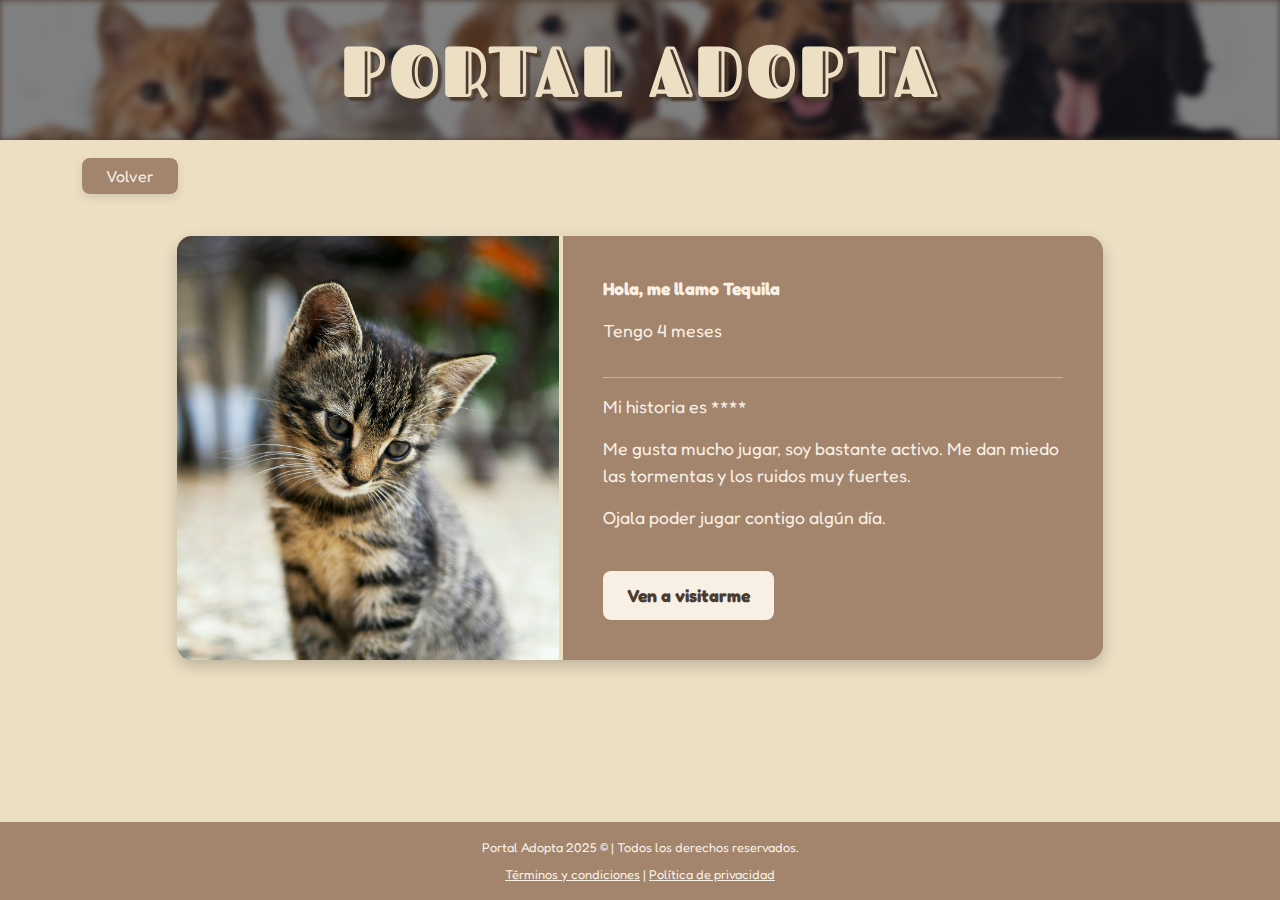
<file: HTML/cat-detail.html>
<!DOCTYPE html>
<html lang="es">

<head>
    <meta charset="utf-8" />
    <meta name="viewport" content="width=device-width, initial-scale=1" />
    <meta name="description" content="Portal Adopta" />
    <title>Detalle Gato - Portal Adopta</title>
    <link href="https://cdn.jsdelivr.net/npm/bootstrap@5.3.0/dist/css/bootstrap.min.css" rel="stylesheet" />
    <link rel="stylesheet" href="/CSS/style.css" />
    <link rel="icon" type="image/svg+xml" href="/iconos-vectores/paw.svg" />
</head>

<body>
    <div class="frame">
        <header class="header">
            <div class="imagen-header" aria-hidden="true"></div>
            <h1 class="title">
                <a href="../index.html">PORTAL ADOPTA</a>
            </h1>
        </header>

        <main class="container py-4">
            <div class="mb-3">
                <a href="cats.html" class="btn-volver">Volver</a>
            </div>

            <div class="row justify-content-center">
                <div class="col-lg-10">
                    <div class="detail-container">
                        <div class="row g-0">
                            <div class="col-md-5">
                                <img src="/img/cats/cat (4).jpg" class="detail-img" alt="Foto del gato" />
                            </div>

                            <div class="col-md-7">
                                <div class="detail-info h-100">
                                    <p><strong>Hola, me llamo Tequila</strong></p>
                                    <p>Tengo 4 meses</p>
                                    <hr style="border-color: var(--bg); opacity: 0.5" />

                                    <p>Mi historia es ****</p>
                                    <p>
                                        Me gusta mucho jugar, soy bastante activo. Me dan miedo
                                        las tormentas y los ruidos muy fuertes.
                                    </p>
                                    <p>Ojala poder jugar contigo algún día.</p>

                                    <a href="/HTML/contact.html" class="btn-adoptar text-center">
                                        Ven a visitarme
                                    </a>
                                </div>
                            </div>
                        </div>
                    </div>
                </div>
            </div>
        </main>
    </div>

    <footer class="footer mt-auto py-3">
        <div class="container text-center">
            <p class="mb-2">Portal Adopta 2025 © | Todos los derechos reservados.</p>

            <div class="footer-links">
                <p>
                    <a href="../HTML/termsandconditions.html" class="footer-link"><u>Términos y condiciones</u></a>
                    <span class="separator">|</span>
                    <a href="../HTML/privacidad.html" class="footer-link"><u>Política de privacidad</u></a>
                </p>
            </div>
        </div>
    </footer>

    <script src="https://cdn.jsdelivr.net/npm/bootstrap@5.3.0/dist/js/bootstrap.bundle.min.js"></script>
</body>

</html>
</file>
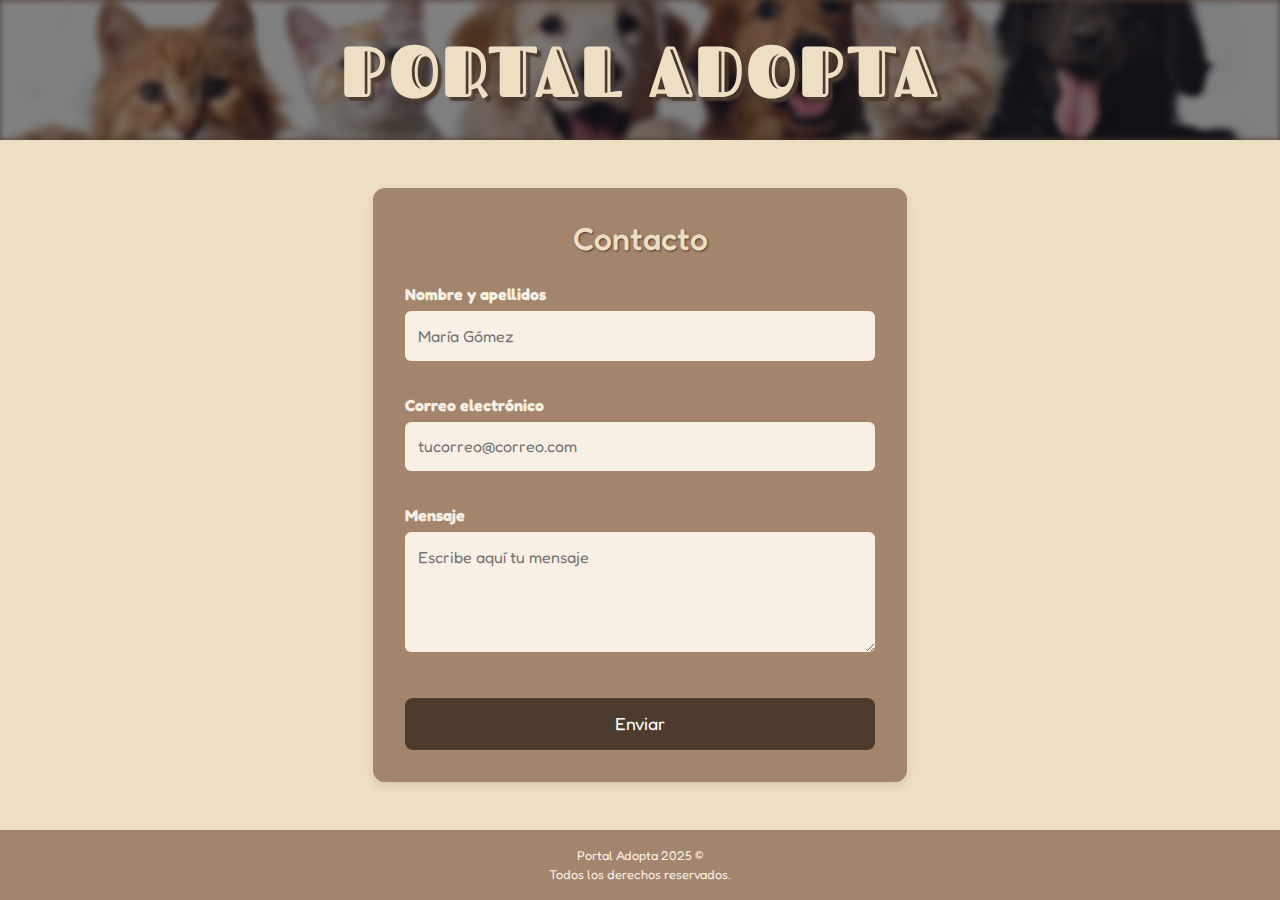
<file: HTML/contact.html>
<!DOCTYPE html>
<html lang="es">
<head>
    <meta name="viewport" content="width=device-width, initial-scale=1" />
    <meta charset="utf-8" />
    <meta name="description" content="Portal Adopta" />
    <title>Contacto - Portal Adopta</title>
    <link href="https://cdn.jsdelivr.net/npm/bootstrap@5.3.0/dist/css/bootstrap.min.css" rel="stylesheet">
    <link rel="stylesheet" href="/CSS/style.css" />
    <link rel="icon" type="image/svg+xml" href="/iconos-vectores/paw.svg" />
</head>

<body>
    <div class="frame">
        <header class="header">
            <div class="imagen-header" aria-hidden="true"></div>
            <h1 class="title">
                <a href="../index.html">PORTAL ADOPTA</a>
            </h1>
        </header>

        <main class="container d-flex align-items-center justify-content-center my-5">
            <div class="row w-100 justify-content-center">
                <div class="col-12 col-md-8 col-lg-6">
                    
                    <div class="form-container-brown">
                        <h2 class="contact-title">Contacto</h2>

                        <form id="form-contacto" novalidate>
                            <div class="mb-3">
                                <label for="nombre-apellidos" class="form-label-custom">Nombre y apellidos</label>
                                <input type="text" id="nombre-apellidos" name="nombre-apellidos" class="form-input-custom" placeholder="María Gómez" required>
                            </div>

                            <div class="mb-3">
                                <label for="correo-electronico" class="form-label-custom">Correo electrónico</label>
                                <input type="email" id="correo-electronico" name="correo-electronico" class="form-input-custom" placeholder="tucorreo@correo.com" required>
                            </div>

                            <div class="mb-4">
                                <label for="mensaje" class="form-label-custom">Mensaje</label>
                                <textarea id="mensaje" name="mensaje" class="form-textarea-custom" placeholder="Escribe aquí tu mensaje" required></textarea>
                            </div>

                            <button type="submit" id="submit-button" class="btn-submit">Enviar</button>
                        </form>
                    </div>

                </div>
            </div>
        </main>
    </div>

    <footer class="footer">
        <p>Portal Adopta 2025 ©<br />Todos los derechos reservados.</p>
    </footer>

    <div id="confirmacion-overlay" class="confirmacion-overlay">
        <div class="confirmacion-popup">
            <p id="confirmacion-texto"></p>
            <button id="confirmacion-cerrar" class="btn-cerrar-popup">Cerrar</button>
        </div>
    </div>

    <script src="https://cdn.jsdelivr.net/npm/bootstrap@5.3.0/dist/js/bootstrap.bundle.min.js"></script>
    <script src="/JAVASCRIPT/contact.js" defer></script>
</body>
</html>
</file>
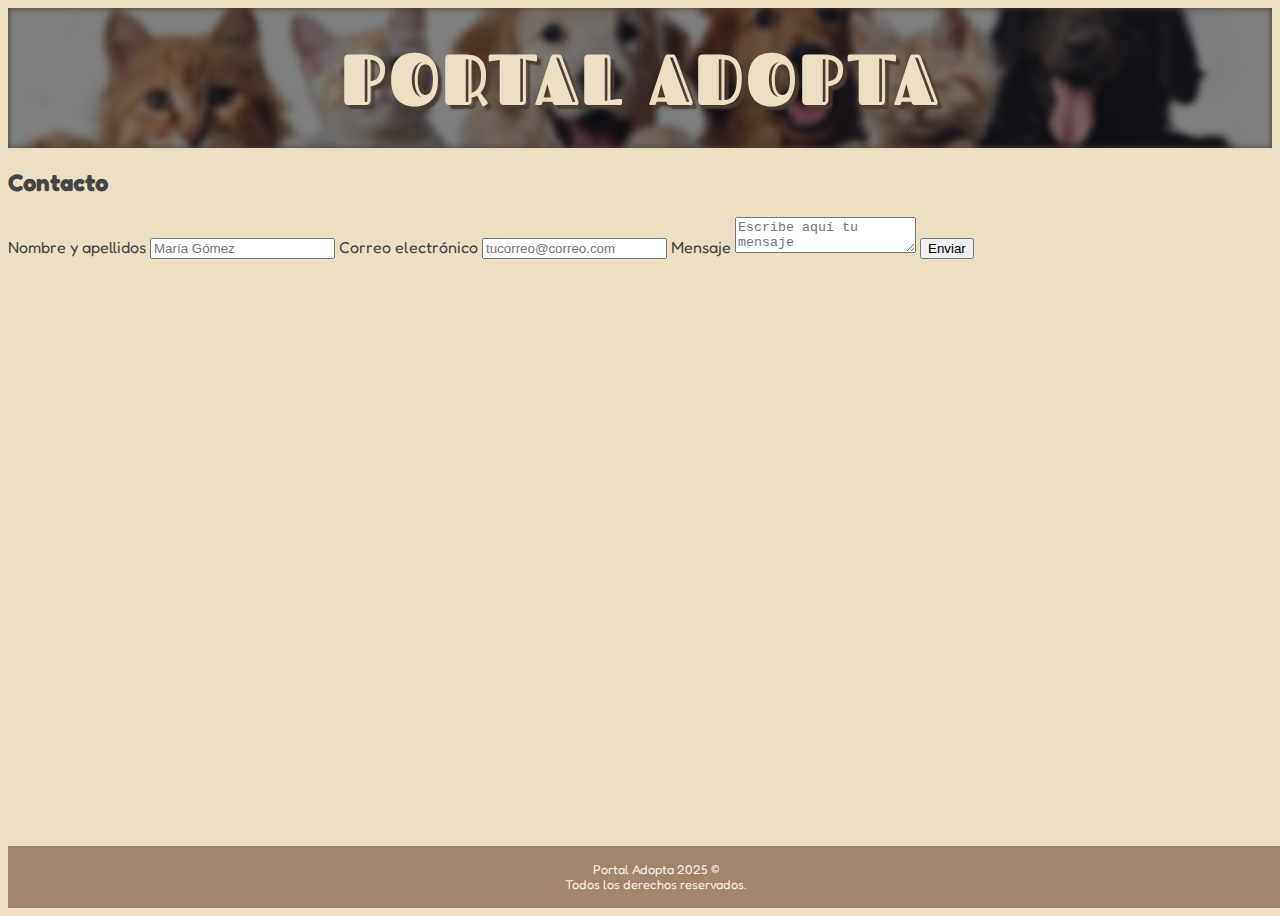
<file: HTML/contacto.html>
<!DOCTYPE html>
<html lang="es">
  <head>
    <meta name="viewport" content="width=device-width, initial-scale=1" />
    <meta charset="utf-8" />
    <meta name="description" content="Portal Adopta" />
    <title>Contacto - Portal Adopta</title>
    <link rel="stylesheet" href="/CSS/style.css" />
    <link rel="icon" type="image/svg+xml" href="/iconos-vectores/paw.svg" />
  </head>

  <body>
    <div class="frame">
      <header class="header" role="banner">
        <div class="imagen-header" aria-hidden="true"></div>
        <h1 class="title">
          <a href="../index.html">PORTAL ADOPTA</a>
        </h1>
      </header>

      <main>
        <section class="main-section">
          <div class="contact-form-container">
            <h2 class="contact-title">Contacto</h2>

            <form class="contact-form" id="form-contacto" novalidate>
              <label for="nombre-apellidos" class="form-label"
                >Nombre y apellidos</label
              >
              <input
                type="text"
                id="nombre-apellidos"
                name="nombre-apellidos"
                class="form-input"
                placeholder="María Gómez"
                aria-label="Introduce tu nombre y apellidos"
                required
              />

              <label for="correo-electronico" class="form-label"
                >Correo electrónico</label
              >
              <input
                type="email"
                id="correo-electronico"
                name="correo-electronico"
                class="form-input"
                placeholder="tucorreo@correo.com"
                aria-label="Introduce tu correo electrónico"
                required
              />

              <label for="mensaje" class="form-label">Mensaje</label>
              <textarea
                id="mensaje"
                name="mensaje"
                class="form-textarea"
                placeholder="Escribe aquí tu mensaje"
                aria-label="Escribe tu mensaje"
                required
              ></textarea>

              <button type="submit" id="submit-button" class="btn-enviar">
                Enviar
              </button>
            </form>
          </div>
        </section>
      </main>
    </div>

    <footer role="contentinfo">
      <div class="footer">
        <p>Portal Adopta 2025 ©<br />Todos los derechos reservados.</p>
      </div>
    </footer>

    <div id="confirmacion-overlay" class="confirmacion-overlay">
      <div class="confirmacion-popup">
        <p id="confirmacion-texto"></p>
        <button id="confirmacion-cerrar" class="btn-cerrar-popup">
          Cerrar
        </button>
      </div>
    </div>

    <script src="/JAVASCRIPT/contacto.js" defer></script>
  </body>
</html>
</file>
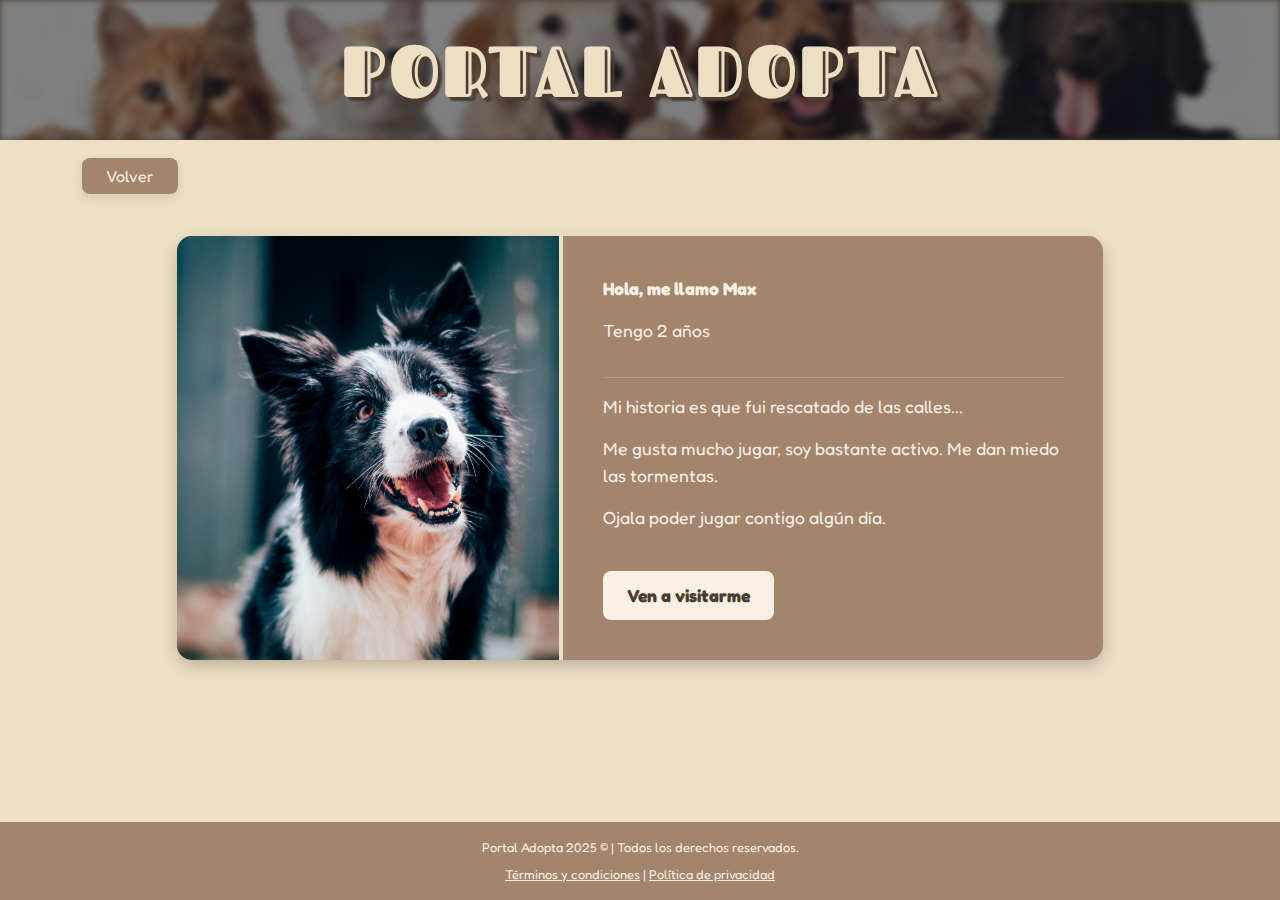
<file: HTML/dog-detail.html>
<!DOCTYPE html>
<html lang="es">

<head>
    <meta charset="utf-8" />
    <meta name="viewport" content="width=device-width, initial-scale=1" />
    <title>Detalle Perro - Portal Adopta</title>
    <link href="https://cdn.jsdelivr.net/npm/bootstrap@5.3.0/dist/css/bootstrap.min.css" rel="stylesheet" />
    <link rel="stylesheet" href="/CSS/style.css" />
    <link rel="icon" type="image/svg+xml" href="/iconos-vectores/paw.svg" />
</head>

<body>
    <div class="frame">
        <header class="header">
            <div class="imagen-header" aria-hidden="true"></div>
            <h1 class="title"><a href="../index.html">PORTAL ADOPTA</a></h1>
        </header>

        <main class="container py-4">
            <div class="mb-3">
                <a href="/HTML/dogs.html" class="btn-volver">Volver</a>
            </div>

            <div class="row justify-content-center">
                <div class="col-lg-10">
                    <div class="detail-container">
                        <div class="row g-0">
                            <div class="col-md-5">
                                <img src="/img/dogs/dog (2).jpg" class="detail-img" alt="Foto del perro" />
                            </div>
                            <div class="col-md-7">
                                <div class="detail-info h-100">
                                    <p><strong>Hola, me llamo Max</strong></p>
                                    <p>Tengo 2 años</p>
                                    <hr style="border-color: var(--bg)" />
                                    <p>Mi historia es que fui rescatado de las calles...</p>
                                    <p>
                                        Me gusta mucho jugar, soy bastante activo. Me dan miedo
                                        las tormentas.
                                    </p>
                                    <p>Ojala poder jugar contigo algún día.</p>

                                    <a href="/HTML/contact.html" class="btn-adoptar text-center">Ven a visitarme</a>
                                </div>
                            </div>
                        </div>
                    </div>
                </div>
            </div>
        </main>
    </div>

    <footer class="footer mt-auto py-3">
        <div class="container text-center">
            <p class="mb-2">Portal Adopta 2025 © | Todos los derechos reservados.</p>

            <div class="footer-links">
                <p>
                    <a href="../HTML/termsandconditions.html" class="footer-link"><u>Términos y condiciones</u></a>
                    <span class="separator">|</span>
                    <a href="../HTML/privacidad.html" class="footer-link"><u>Política de privacidad</u></a>
                </p>
            </div>
        </div>
    </footer>

    <script src="https://cdn.jsdelivr.net/npm/bootstrap@5.3.0/dist/js/bootstrap.bundle.min.js"></script>
</body>

</html>
</file>
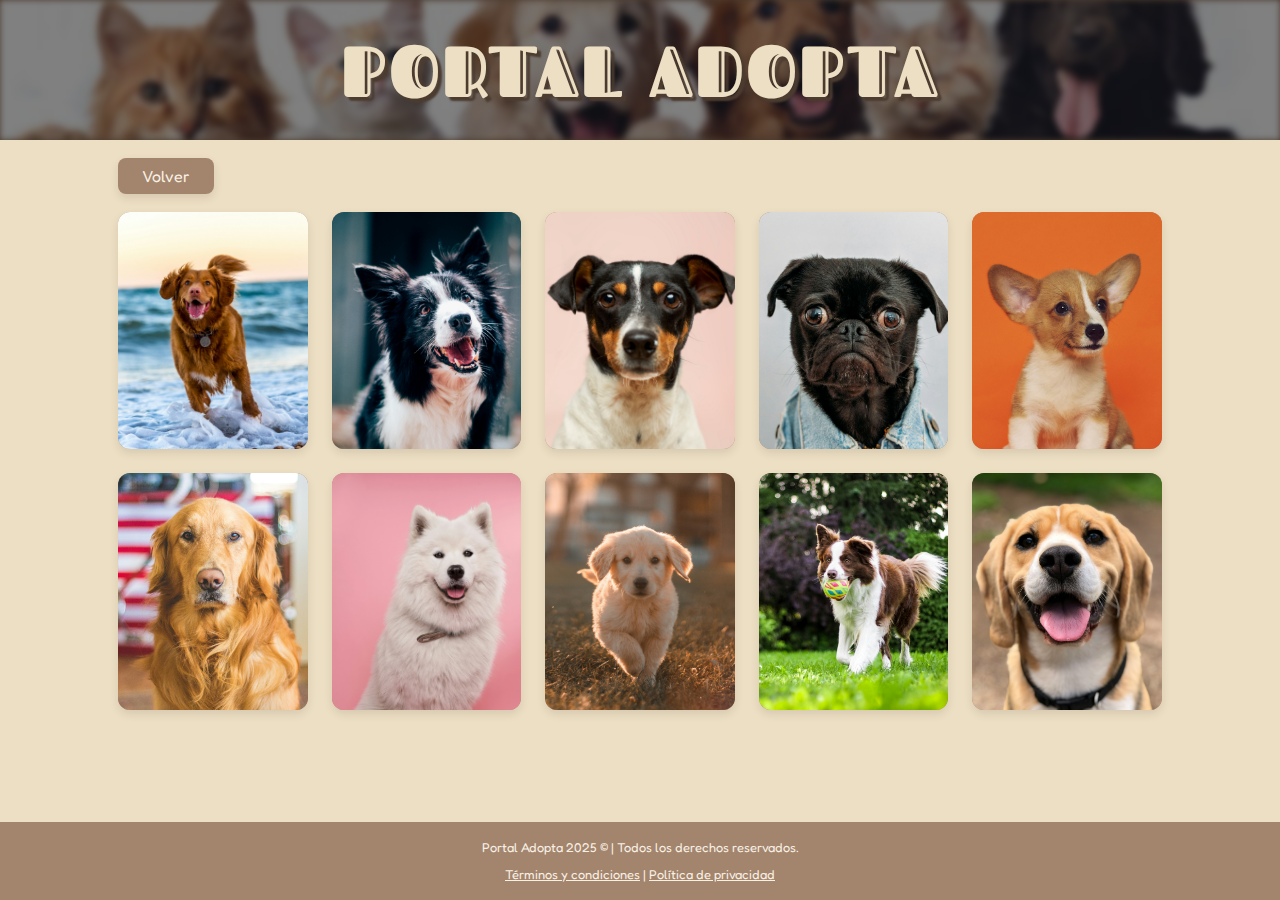
<file: HTML/dogs.html>
<!DOCTYPE html>
<html lang="es">

<head>
    <meta charset="utf-8" />
    <meta name="viewport" content="width=device-width, initial-scale=1" />
    <meta name="description" content="Portal Adopta" />
    <title>Perros - Portal Adopta</title>
    <link href="https://cdn.jsdelivr.net/npm/bootstrap@5.3.0/dist/css/bootstrap.min.css" rel="stylesheet" />
    <link rel="stylesheet" href="/CSS/style.css" />
    <link rel="icon" type="image/svg+xml" href="/iconos-vectores/paw.svg" />
</head>

<body>
    <div class="frame">
        <header class="header">
            <div class="imagen-header" aria-hidden="true"></div>
            <h1 class="title">
                <a href="../index.html">PORTAL ADOPTA</a>
            </h1>
        </header>

        <main class="container px-5 py-4">
            <div class="mb-4">
                <a href="/HTML/select-pet.html" class="btn-volver">Volver</a>
            </div>

            <div
                class="row row-cols-1 row-cols-sm-2 row-cols-md-3 row-cols-lg-5 g-4 row-cols-xl-5 g-4 row-cols-xxl-5 g-4">
                <div class="col">
                    <div class="pet-flip-card">
                        <div class="pet-face pet-front">
                            <img src="/img/dogs/dog (1).jpg" alt="Nacho" />
                        </div>
                        <div class="pet-face pet-back">
                            <h3>Nacho</h3>
                            <h4>3 años</h4>
                            <p class="pet-description">
                                Soy un nadador nato y me encanta correr por la orilla de la
                                playa. Si buscas un compañero de aventuras acuáticas, ¡soy tu
                                chico!
                            </p>
                            <a href="/HTML/dog-detail.html" class="btn-conoce">Conóceme</a>
                        </div>
                    </div>
                </div>

                <div class="col">
                    <div class="pet-flip-card">
                        <div class="pet-face pet-front">
                            <img src="/img/dogs/dog (2).jpg" alt="Max" />
                        </div>
                        <div class="pet-face pet-back">
                            <h3>Max</h3>
                            <h4>2 años</h4>
                            <p class="pet-description">
                                Tengo energía para dar y regalar. Soy muy inteligente, me
                                encanta aprender trucos nuevos y necesito una familia activa
                                que me siga el ritmo.
                            </p>
                            <a href="/HTML/dog-detail.html" class="btn-conoce">Conóceme</a>
                        </div>
                    </div>
                </div>

                <div class="col">
                    <div class="pet-flip-card">
                        <div class="pet-face pet-front">
                            <img src="/img/dogs/dog (3).jpg" alt="Kira" />
                        </div>
                        <div class="pet-face pet-back">
                            <h3>Kira</h3>
                            <h4>6 años</h4>
                            <p class="pet-description">
                                Pequeña pero con una gran personalidad. Siempre estoy atenta a
                                todo lo que pasa a mi alrededor y lista para darte mucho
                                cariño.
                            </p>
                            <a href="/HTML/dog-detail.html" class="btn-conoce">Conóceme</a>
                        </div>
                    </div>
                </div>

                <div class="col">
                    <div class="pet-flip-card">
                        <div class="pet-face pet-front">
                            <img src="/img/dogs/dog (4).jpg" alt="Rosco" />
                        </div>
                        <div class="pet-face pet-back">
                            <h3>Rosco</h3>
                            <h4>1 año</h4>
                            <p class="pet-description">
                                Tengo más estilo que nadie en el parque con mi chaqueta. Soy
                                tranquilo, cariñoso y me encanta ser el centro de atención.
                            </p>
                            <a href="/HTML/dog-detail.html" class="btn-conoce">Conóceme</a>
                        </div>
                    </div>
                </div>

                <div class="col">
                    <div class="pet-flip-card">
                        <div class="pet-face pet-front">
                            <img src="/img/dogs/dog (5).jpg" alt="Dumbo" />
                        </div>
                        <div class="pet-face pet-back">
                            <h3>Dumbo</h3>
                            <h4>6 meses</h4>
                            <p class="pet-description">
                                Mis orejas son grandes para escucharte mejor cuando me llamas
                                a comer. Soy juguetón, curioso y el rey de las travesuras.
                            </p>
                            <a href="/HTML/dog-detail.html" class="btn-conoce">Conóceme</a>
                        </div>
                    </div>
                </div>

                <div class="col">
                    <div class="pet-flip-card">
                        <div class="pet-face pet-front">
                            <img src="/img/dogs/dog (6).jpg" alt="Balto" />
                        </div>
                        <div class="pet-face pet-back">
                            <h3>Balto</h3>
                            <h4>3 años</h4>
                            <p class="pet-description">
                                Soy una nube de algodón llena de amor. Me encanta que me
                                cepillen y presumir de mi preciosa sonrisa blanca por donde
                                voy.
                            </p>
                            <a href="/HTML/dog-detail.html" class="btn-conoce">Conóceme</a>
                        </div>
                    </div>
                </div>

                <div class="col">
                    <div class="pet-flip-card">
                        <div class="pet-face pet-front">
                            <img src="/img/dogs/dog (7).jpg" alt="Princesa" />
                        </div>
                        <div class="pet-face pet-back">
                            <h3>Princesa</h3>
                            <h4>2 años</h4>
                            <p class="pet-description">
                                Lealtad y nobleza en estado puro. Soy la compañera perfecta
                                para tardes de sofá, mimos y paseos tranquilos por el parque.
                            </p>
                            <a href="/HTML/dog-detail.html" class="btn-conoce">Conóceme</a>
                        </div>
                    </div>
                </div>

                <div class="col">
                    <div class="pet-flip-card">
                        <div class="pet-face pet-front">
                            <img src="/img/dogs/dog (8).jpg" alt="Estorbito" />
                        </div>
                        <div class="pet-face pet-back">
                            <h3>Estorbito</h3>
                            <h4>5 meses</h4>
                            <p class="pet-description">
                                Todavía soy un bebé y a veces me tropiezo con mis propias
                                patas de la emoción. Busco paciencia y muchos mimos para
                                crecer feliz.
                            </p>
                            <a href="/HTML/dog-detail.html" class="btn-conoce">Conóceme</a>
                        </div>
                    </div>
                </div>

                <div class="col">
                    <div class="pet-flip-card">
                        <div class="pet-face pet-front">
                            <img src="/img/dogs/dog (9).jpg" alt="Loki" />
                        </div>
                        <div class="pet-face pet-back">
                            <h3>Loki</h3>
                            <h4>2 años</h4>
                            <p class="pet-description">
                                Si tienes una pelota, seremos mejores amigos al instante. Soy
                                incansable, atlético y busco alguien con quien jugar durante
                                horas.
                            </p>
                            <a href="/HTML/dog-detail.html" class="btn-conoce">Conóceme</a>
                        </div>
                    </div>
                </div>

                <div class="col">
                    <div class="pet-flip-card">
                        <div class="pet-face pet-front">
                            <img src="/img/dogs/dog (10).jpg" alt="Paco" />
                        </div>
                        <div class="pet-face pet-back">
                            <h3>Paco</h3>
                            <h4>4 años</h4>
                            <p class="pet-description">
                                Mi nariz siempre me lleva a las mejores aventuras (y a la
                                comida). Soy alegre, muy sociable y me llevo bien con todo el
                                mundo.
                            </p>
                            <a href="/HTML/dog-detail.html" class="btn-conoce">Conóceme</a>
                        </div>
                    </div>
                </div>
            </div>
        </main>
    </div>

    <footer class="footer mt-auto py-3">
        <div class="container text-center">
            <p class="mb-2">Portal Adopta 2025 © | Todos los derechos reservados.</p>

            <div class="footer-links">
                <p>
                    <a href="../HTML/termsandconditions.html" class="footer-link"><u>Términos y condiciones</u></a>
                    <span class="separator">|</span>
                    <a href="../HTML/privacidad.html" class="footer-link"><u>Política de privacidad</u></a>
                </p>
            </div>
        </div>
    </footer>

    <script src="https://cdn.jsdelivr.net/npm/bootstrap@5.3.0/dist/js/bootstrap.bundle.min.js"></script>
</body>

</html>
</file>
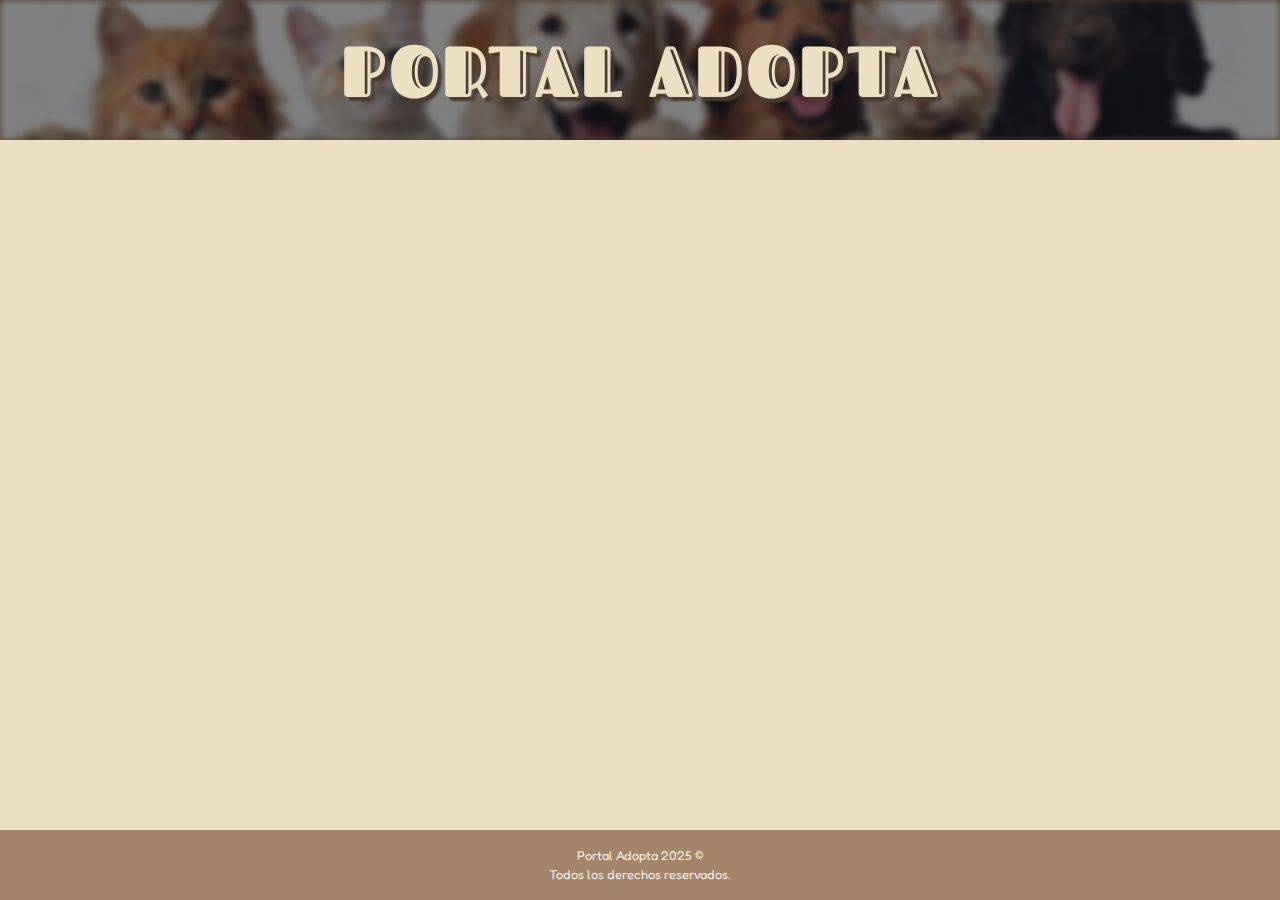
<file: HTML/donate.html>
<!DOCTYPE html>
<html lang="es">

<head>
    <meta charset="utf-8" />
    <meta name="viewport" content="width=device-width, initial-scale=1" />
    <meta name="description" content="Portal Adopta" />
    <title>Donate - Portal Adopta</title>
    <link href="https://cdn.jsdelivr.net/npm/bootstrap@5.3.0/dist/css/bootstrap.min.css" rel="stylesheet">
    <link rel="stylesheet" href="/CSS/style.css" />
    <link rel="icon" type="image/svg+xml" href="/iconos-vectores/paw.svg" />
</head>

<body>
    <div class="frame">
        <header class="header">
            <div class="imagen-header" aria-hidden="true"></div>
            <h1 class="title">
                <a href="../index.html">PORTAL ADOPTA</a>
            </h1>
        </header>

        <main>












            
        </main>
    </div>

    <footer class="footer">
        <p>Portal Adopta 2025 ©<br />Todos los derechos reservados.</p>
    </footer>

    <!-- <script src="https://cdn.jsdelivr.net/npm/bootstrap@5.3.0/dist/js/bootstrap.bundle.min.js"></script> -->
</body>

</html>
</file>
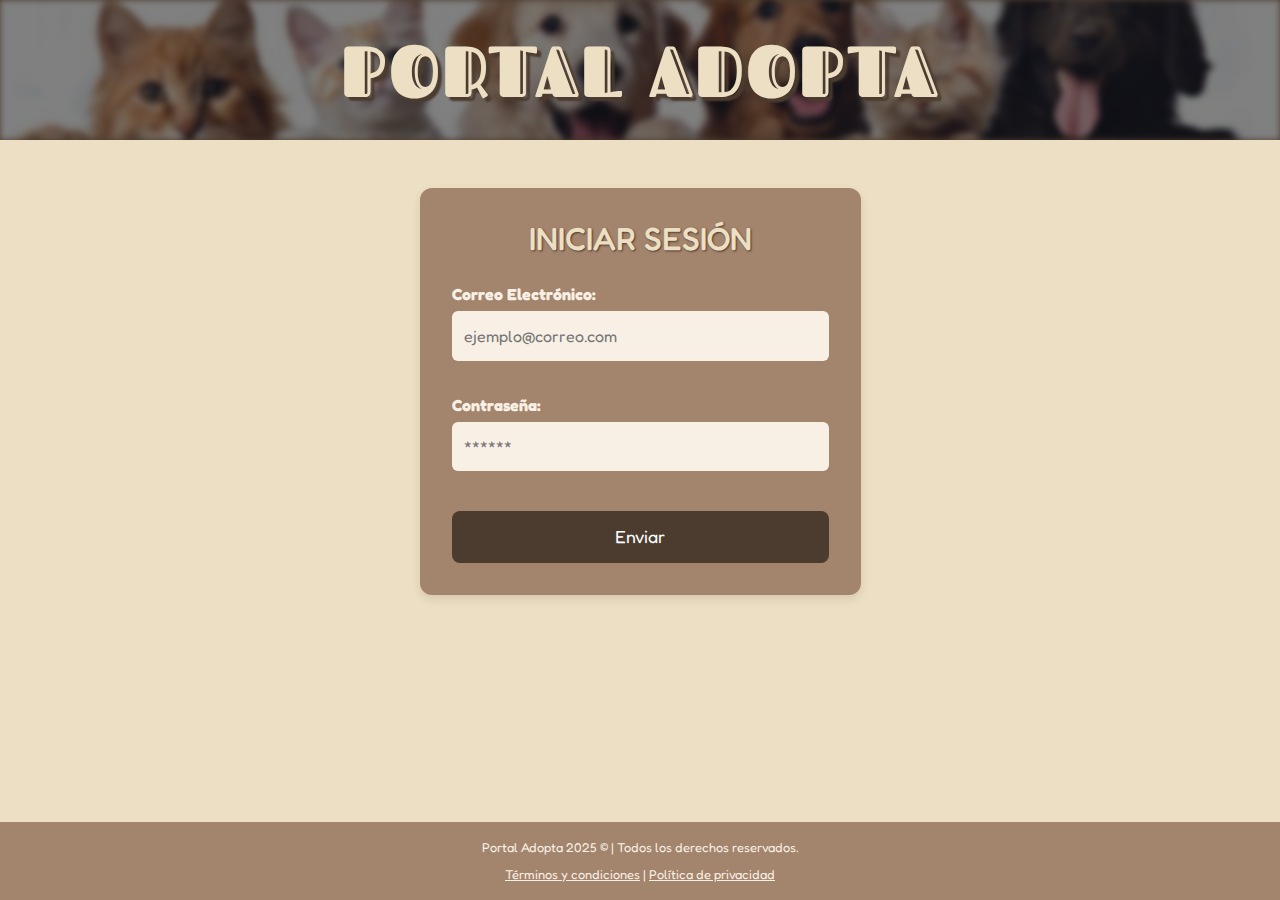
<file: HTML/login.html>
<!DOCTYPE html>
<html lang="es">

<head>
    <meta charset="UTF-8">
    <meta name="viewport" content="width=device-width, initial-scale=1.0">
    <title>Login - Portal Adopta</title>
    <link href="https://cdn.jsdelivr.net/npm/bootstrap@5.3.0/dist/css/bootstrap.min.css" rel="stylesheet">
    <link rel="stylesheet" href="/CSS/style.css">
    <link rel="icon" type="image/svg+xml" href="/iconos-vectores/paw.svg" />
</head>

<body>
    <div class="frame">
        <header class="header">
            <div class="imagen-header" aria-hidden="true"></div>
            <h1 class="title"><a href="../index.html">PORTAL ADOPTA</a></h1>
        </header>

        <main class="container d-flex align-items-center justify-content-center my-5">
            <div class="row w-100 justify-content-center">
                <div class="col-12 col-md-6 col-lg-5">

                    <div class="form-container-brown">
                        <h2 class="login-title">INICIAR SESIÓN</h2>
                        <form id="login-form">
                            <div class="mb-3">
                                <label for="email" class="form-label-custom">Correo Electrónico:</label>
                                <input type="email" id="email" name="email" class="form-input-custom"
                                    placeholder="ejemplo@correo.com" required>
                            </div>

                            <div class="mb-4">
                                <label for="password" class="form-label-custom">Contraseña:</label>
                                <input type="password" id="password" name="password" class="form-input-custom"
                                    placeholder="******" required>
                            </div>

                            <button type="submit" id="submit-button" class="btn-submit">Enviar</button>
                        </form>
                    </div>

                </div>
            </div>
        </main>
    </div>

    <footer class="footer mt-auto py-3">
        <div class="container text-center">
            <p class="mb-2">Portal Adopta 2025 © | Todos los derechos reservados.</p>

            <div class="footer-links">
                <p>
                    <a href="../HTML/termsandconditions.html" class="footer-link"><u>Términos y condiciones</u></a>
                    <span class="separator">|</span>
                    <a href="../HTML/privacidad.html" class="footer-link"><u>Política de privacidad</u></a>
                </p>
            </div>
        </div>
    </footer>

    <div id="confirmacion-overlay" class="confirmacion-overlay">
        <div class="confirmacion-popup">
            <p id="confirmacion-texto"></p>
            <button id="confirmacion-cerrar" class="btn-cerrar-popup">Cerrar</button>
        </div>
    </div>

    <script src="https://cdn.jsdelivr.net/npm/bootstrap@5.3.0/dist/js/bootstrap.bundle.min.js"></script>
    <script src="/JAVASCRIPT/login.js" defer></script>
</body>

</html>
</file>
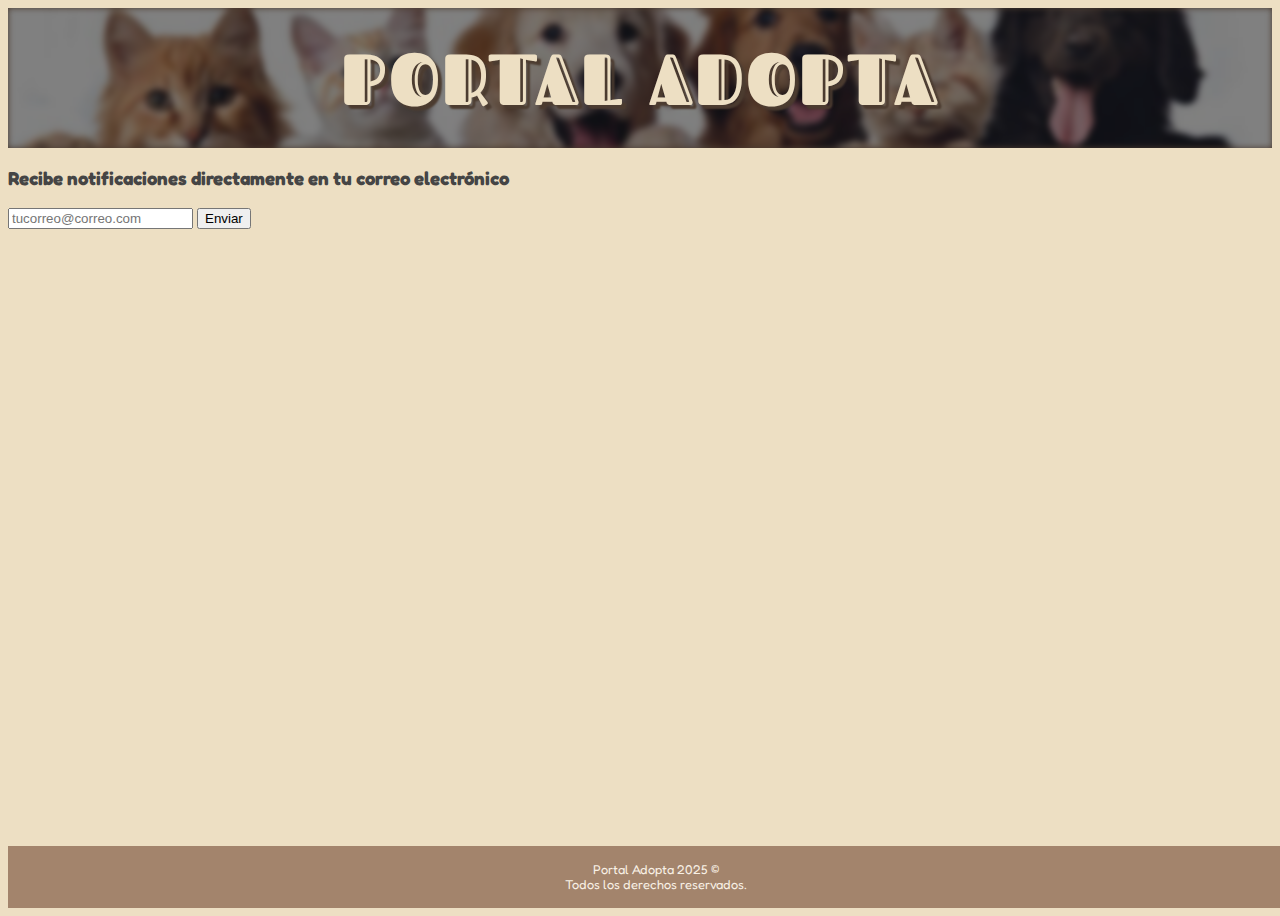
<file: HTML/notificaciones.html>
<!DOCTYPE html>
<html lang="es">
  <head>
    <meta charset="utf-8" />
    <meta name="viewport" content="width=device-width, initial-scale=1.0" />
    <title>Notificaciones - Portal Adopta</title>
    <link rel="stylesheet" href="/CSS/style.css" />
    <link rel="icon" type="image/svg+xml" href="/iconos-vectores/paw.svg" />
  </head>

  <body>
    <div class="frame">
      <header class="header" role="banner">
        <div class="imagen-header" aria-hidden="true"></div>
        <h1 class="title">
          <a href="../index.html">PORTAL ADOPTA</a>
        </h1>
      </header>

      <main>
        <section class="main-section">
          <div class="notificaciones-box">
            <h3 id="notificaciones-titulo">
              Recibe notificaciones directamente en tu correo electrónico
            </h3>

            <form
              action="#"
              method="POST"
              aria-labelledby="notificaciones-titulo"
              novalidate
            >
              <label for="email-notificaciones"></label>

              <input
                type="email"
                id="email-notificaciones"
                name="email"
                placeholder="tucorreo@correo.com"
                required
                aria-label="Correo electrónico para notificaciones"
              />

              <button type="submit" class="btn-enviar" id="submit-button">
                Enviar
              </button>
            </form>
          </div>
        </section>
      </main>
    </div>

    <footer role="contentinfo">
      <div class="footer">
        <p>Portal Adopta 2025 ©<br />Todos los derechos reservados.</p>
      </div>
    </footer>

    <div id="confirmacion-overlay" class="confirmacion-overlay">
      <div class="confirmacion-popup">
        <p id="confirmacion-texto"></p>
        <button id="confirmacion-cerrar" class="btn-cerrar-popup">
          Cerrar
        </button>
      </div>
    </div>

    <script src="/JAVASCRIPT/notificaciones.js"></script>
  </body>
</html>
</file>
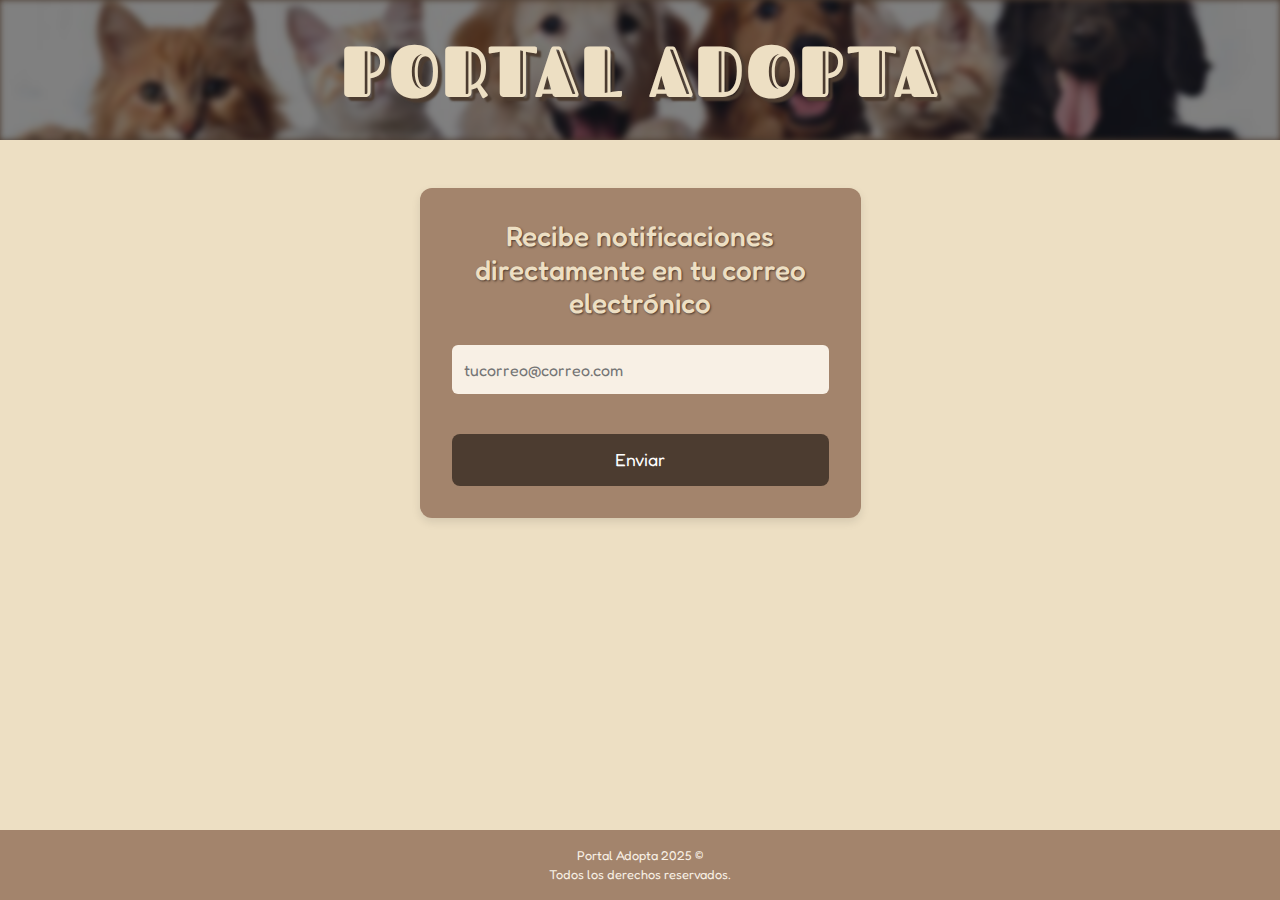
<file: HTML/notifications.html>
<!DOCTYPE html>
<html lang="es">
<head>
    <meta charset="utf-8" />
    <meta name="viewport" content="width=device-width, initial-scale=1.0" />
    <title>Notificaciones - Portal Adopta</title>
    <link href="https://cdn.jsdelivr.net/npm/bootstrap@5.3.0/dist/css/bootstrap.min.css" rel="stylesheet">
    <link rel="stylesheet" href="/CSS/style.css" />
    <link rel="icon" type="image/svg+xml" href="/iconos-vectores/paw.svg" />
</head>

<body>
    <div class="frame">
        <header class="header">
            <div class="imagen-header" aria-hidden="true"></div>
            <h1 class="title">
                <a href="../index.html">PORTAL ADOPTA</a>
            </h1>
        </header>

        <main class="container d-flex align-items-center justify-content-center my-5">
            <div class="row w-100 justify-content-center">
                <div class="col-12 col-md-6 col-lg-5">
                    
                    <div class="form-container-brown text-center">
                        <h3 id="notificaciones-titulo" class="mb-4">
                            Recibe notificaciones directamente en tu correo electrónico
                        </h3>

                        <form id="notification-form" novalidate>
                            <div class="mb-4">
                                <label for="email-notificaciones" class="visually-hidden">Correo electrónico</label>
                                <input 
                                    type="email" 
                                    id="email-notificaciones" 
                                    name="email" 
                                    class="form-input-custom"
                                    placeholder="tucorreo@correo.com" 
                                    aria-label="Correo electrónico para notificaciones"
                                    required
                                />
                            </div>

                            <button type="submit" class="btn-submit" id="submit-button">
                                Enviar
                            </button>
                        </form>
                    </div>

                </div>
            </div>
        </main>
    </div>

    <footer class="footer">
        <p>Portal Adopta 2025 ©<br />Todos los derechos reservados.</p>
    </footer>

    <div id="confirmacion-overlay" class="confirmacion-overlay">
        <div class="confirmacion-popup">
            <p id="confirmacion-texto"></p>
            <button id="confirmacion-cerrar" class="btn-cerrar-popup">Cerrar</button>
        </div>
    </div>

    <script src="https://cdn.jsdelivr.net/npm/bootstrap@5.3.0/dist/js/bootstrap.bundle.min.js"></script>
    <script src="/JAVASCRIPT/notifications.js" defer></script>
</body>
</html>
</file>
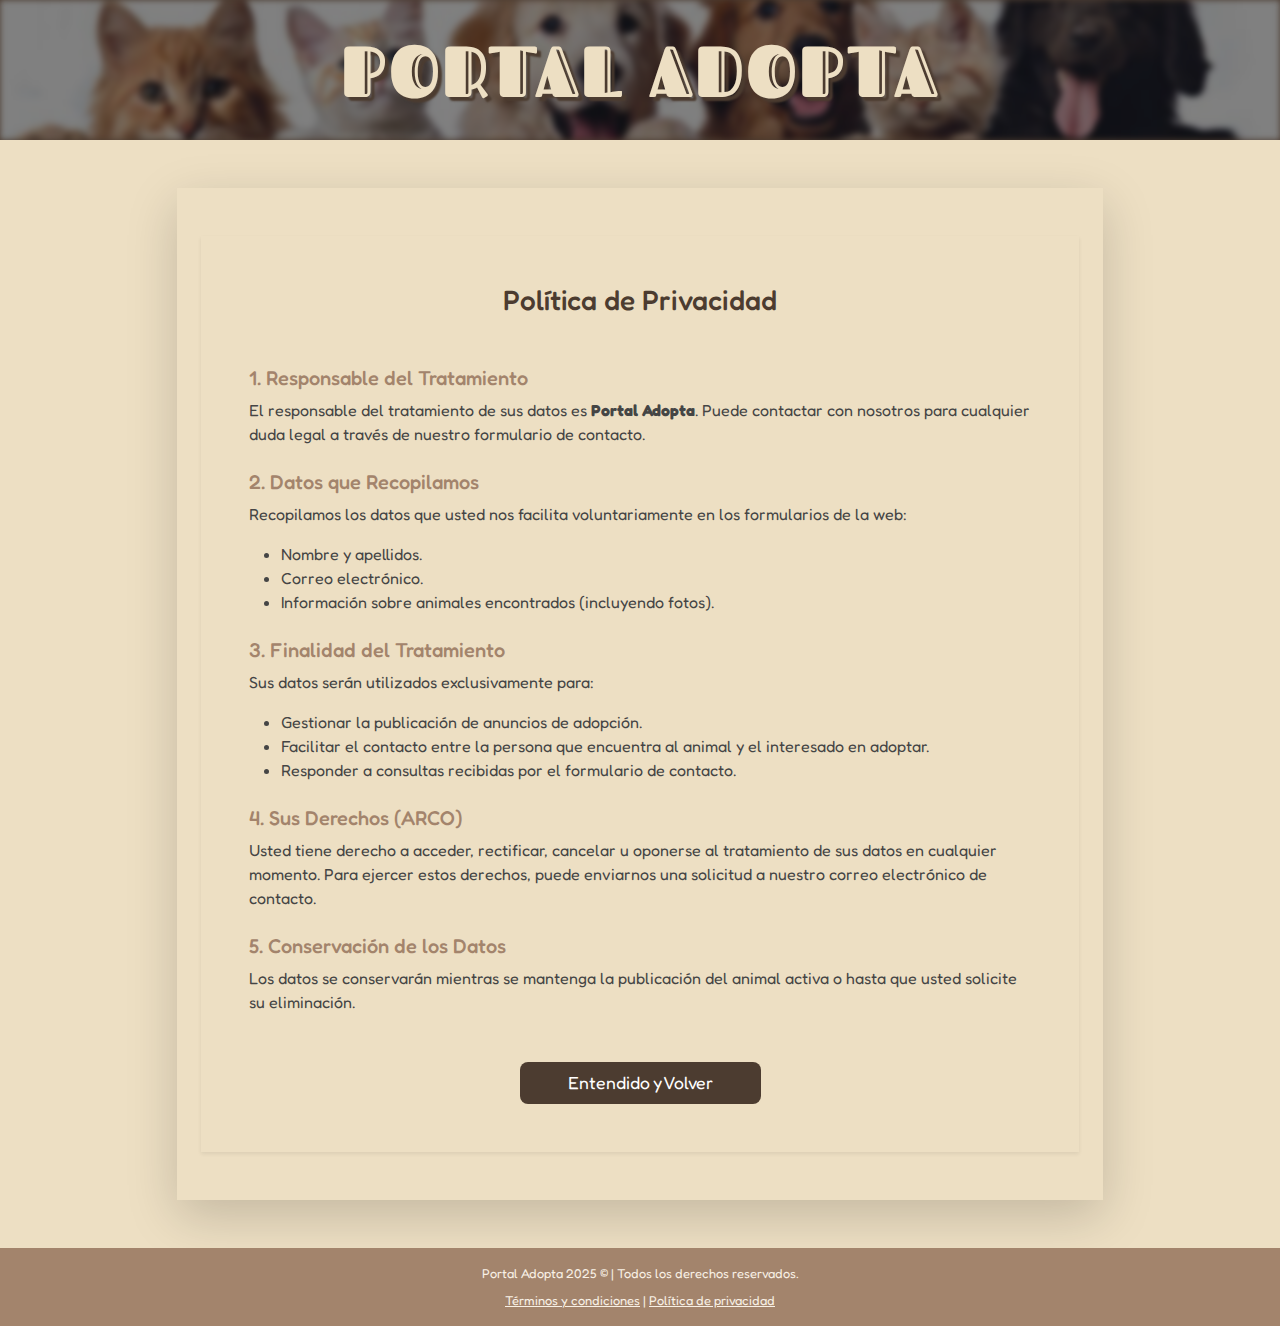
<file: HTML/privacidad.html>
<!DOCTYPE html>
<html lang="es">

<head>
    <meta charset="utf-8" />
    <meta name="viewport" content="width=device-width, initial-scale=1" />
    <title>Política de Privacidad - Portal Adopta</title>

    <link href="https://cdn.jsdelivr.net/npm/bootstrap@5.3.0/dist/css/bootstrap.min.css" rel="stylesheet">
    <link rel="stylesheet" href="/CSS/style.css" />
    <link rel="icon" type="image/svg+xml" href="/iconos-vectores/paw.svg" />
</head>

<body>
    <div class="frame w-100">

        <header class="header">
            <div class="imagen-header" aria-hidden="true"></div>
            <h1 class="title">
                <a href="../index.html">PORTAL ADOPTA</a>
            </h1>
        </header>

        <main class="container my-5">
            <div class="row justify-content-center">
                <div class="col-lg-10">
                    <div class="donation-box shadow-lg px-4 py-5">

                        <div class="inner-card shadow-sm p-4 p-md-5">
                            <h2 class="h3 text-center mb-5"
                                style="font-family: var(--font-display); color: var(--brown-dark);">Política de
                                Privacidad</h2>

                            <section class="mb-4">
                                <h3 class="h5" style="color: var(--brown);">1. Responsable del Tratamiento</h3>
                                <p>El responsable del tratamiento de sus datos es <strong>Portal Adopta</strong>. Puede
                                    contactar con nosotros para cualquier duda legal a través de nuestro formulario de
                                    contacto.</p>
                            </section>

                            <section class="mb-4">
                                <h3 class="h5" style="color: var(--brown);">2. Datos que Recopilamos</h3>
                                <p>Recopilamos los datos que usted nos facilita voluntariamente en los formularios de la
                                    web:</p>
                                <ul>
                                    <li>Nombre y apellidos.</li>
                                    <li>Correo electrónico.</li>
                                    <li>Información sobre animales encontrados (incluyendo fotos).</li>
                                </ul>
                            </section>

                            <section class="mb-4">
                                <h3 class="h5" style="color: var(--brown);">3. Finalidad del Tratamiento</h3>
                                <p>Sus datos serán utilizados exclusivamente para:</p>
                                <ul>
                                    <li>Gestionar la publicación de anuncios de adopción.</li>
                                    <li>Facilitar el contacto entre la persona que encuentra al animal y el interesado
                                        en adoptar.</li>
                                    <li>Responder a consultas recibidas por el formulario de contacto.</li>
                                </ul>
                            </section>

                            <section class="mb-4">
                                <h3 class="h5" style="color: var(--brown);">4. Sus Derechos (ARCO)</h3>
                                <p>Usted tiene derecho a acceder, rectificar, cancelar u oponerse al tratamiento de sus
                                    datos en cualquier momento. Para ejercer estos derechos, puede enviarnos una
                                    solicitud a nuestro correo electrónico de contacto.</p>
                            </section>

                            <section class="mb-4">
                                <h3 class="h5" style="color: var(--brown);">5. Conservación de los Datos</h3>
                                <p>Los datos se conservarán mientras se mantenga la publicación del animal activa o
                                    hasta que usted solicite su eliminación.</p>
                            </section>

                            <div class="text-center mt-5">
                                <a href="../index.html" class="btn-submit py-2 px-5"
                                    style="text-decoration: none; display: inline-block; width: auto;">
                                    Entendido y Volver
                                </a>
                            </div>
                        </div>
                    </div>
                </div>
            </div>
        </main>

        <footer class="footer mt-auto py-3">
            <div class="container text-center">
                <p class="mb-2">Portal Adopta 2025 © | Todos los derechos reservados.</p>

                <div class="footer-links">
                    <p>
                        <a href="../HTML/termsandconditions.html" class="footer-link"><u>Términos y condiciones</u></a>
                        <span class="separator">|</span>
                        <a href="../HTML/privacidad.html" class="footer-link"><u>Política de privacidad</u></a>
                    </p>
                </div>
            </div>
        </footer>
    </div>
</body>

</html>
</file>
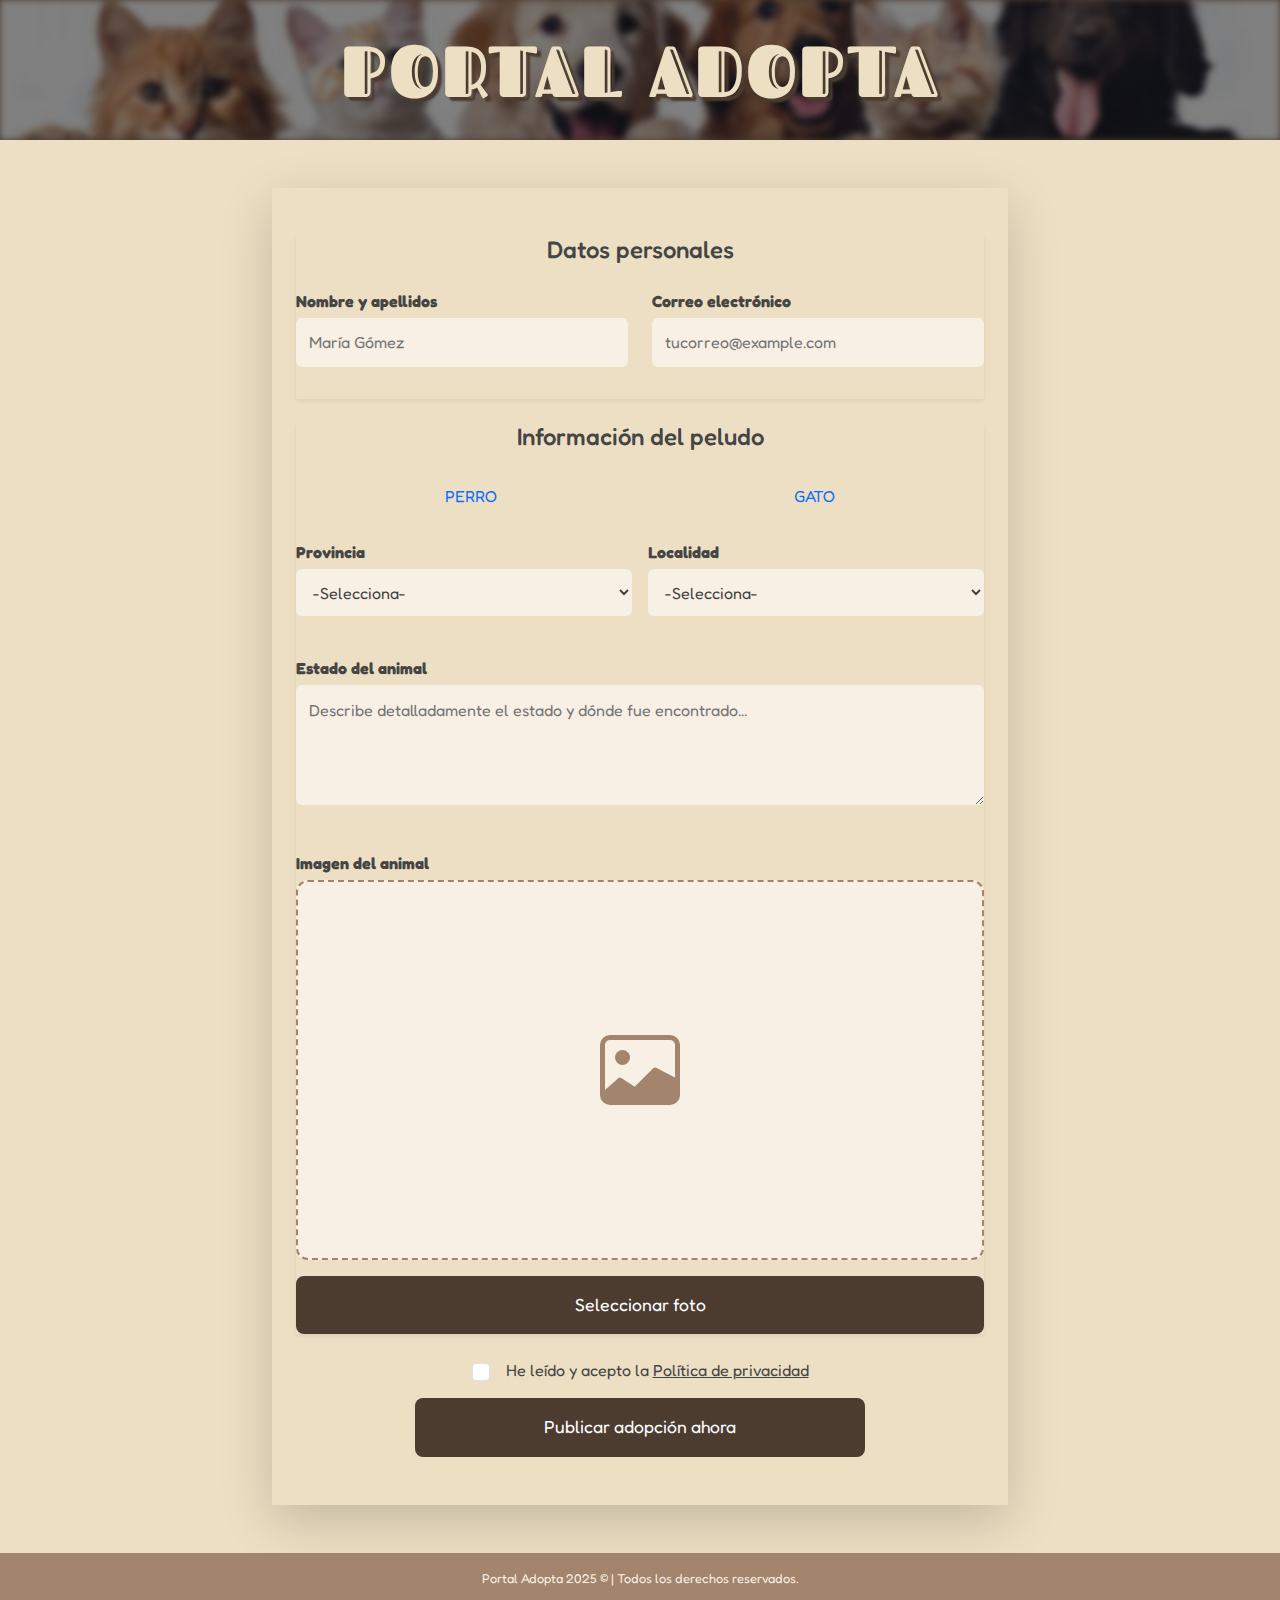
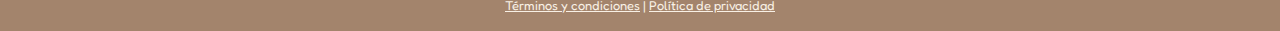
<file: HTML/publish.html>
<!DOCTYPE html>
<html lang="es">

<head>
    <meta charset="utf-8" />
    <meta name="viewport" content="width=device-width, initial-scale=1" />
    <title>Publicar Adopción - Portal Adopta</title>

    <link href="https://cdn.jsdelivr.net/npm/bootstrap@5.3.0/dist/css/bootstrap.min.css" rel="stylesheet">
    <link rel="stylesheet" href="/CSS/style.css" />
    <link rel="icon" type="image/svg+xml" href="/iconos-vectores/paw.svg" />
</head>

<body>
    <div class="frame w-100">

        <header class="header">
            <div class="imagen-header" aria-hidden="true"></div>
            <h1 class="title">
                <a href="../index.html">PORTAL ADOPTA</a>
            </h1>
        </header>

        <main class="container my-5">
            <div class="row justify-content-center">
                <div class="col-md-10 col-lg-8">
                    <form id="form-publicar" class="donation-box shadow-lg px-4 py-5">

                        <div class="inner-card mb-4 shadow-sm">
                            <h2 class="h4 text-center mb-4" style="font-family: var(--font-display);">Datos personales
                            </h2>
                            <div class="row">
                                <div class="col-md-6 mb-3">
                                    <label class="form-label-custom">Nombre y apellidos</label>
                                    <input type="text" id="nombre-publicador" class="form-input-custom"
                                        placeholder="María Gómez">
                                </div>
                                <div class="col-md-6 mb-3">
                                    <label class="form-label-custom">Correo electrónico</label>
                                    <input type="email" id="email-publicador" class="form-input-custom"
                                        placeholder="tucorreo@example.com">
                                </div>
                            </div>
                        </div>

                        <div class="inner-card shadow-sm">
                            <h2 class="h4 text-center mb-4" style="font-family: var(--font-display);">Información del
                                peludo</h2>

                            <div class="nav nav-tabs-donation mb-4">
                                <button type="button" class="nav-link active flex-fill btn-tipo"
                                    data-tipo="Perro">PERRO</button>
                                <button type="button" class="nav-link flex-fill btn-tipo" data-tipo="Gato">GATO</button>
                            </div>

                            <div class="row g-3 mb-4">
                                <div class="col-md-6">
                                    <label class="form-label-custom">Provincia</label>
                                    <select id="provincia" class="form-input-custom">
                                        <option value="">-Selecciona-</option>
                                    </select>
                                </div>
                                <div class="col-md-6">
                                    <label class="form-label-custom">Localidad</label>
                                    <select id="localidad" class="form-input-custom" disabled>
                                        <option value="">-Selecciona-</option>
                                    </select>
                                </div>
                            </div>

                            <div class="mb-4">
                                <label class="form-label-custom">Estado del animal</label>
                                <textarea id="estado-animal" class="form-input-custom" style="height: 120px;"
                                    placeholder="Describe detalladamente el estado y dónde fue encontrado..."></textarea>
                            </div>

                            <div class="mb-2">
                                <label class="form-label-custom">Imagen del animal</label>
                                <div id="preview-container"
                                    class="mb-3 d-flex align-items-center justify-content-center"
                                    style="width: 100%; height: 380px; background: var(--light); border-radius: 12px; border: 2px dashed var(--brown); overflow: hidden; position: relative;">

                                    <svg width="80" height="80" fill="var(--brown)" viewBox="0 0 16 16"
                                        id="preview-icon">
                                        <path d="M6.002 5.5a1.5 1.5 0 1 1-3 0 1.5 1.5 0 0 1 3 0z" />
                                        <path
                                            d="M2.002 1a2 2 0 0 0-2 2v10a2 2 0 0 0 2 2h12a2 2 0 0 0 2-2V3a2 2 0 0 0-2-2h-12zm12 1a1 1 0 0 1 1 1v6.5l-3.777-1.947a.5.5 0 0 0-.577.093l-3.71 3.71-2.66-1.772a.5.5 0 0 0-.63.062L1.002 12V3a1 1 0 0 1 1-1h12z" />
                                    </svg>

                                    <button type="button" id="btn-remove-photo"
                                        style="display: none; position: absolute; top: 15px; right: 15px; background: rgba(192, 57, 43, 0.9); color: white; border: none; border-radius: 50%; width: 45px; height: 45px; font-weight: bold; cursor: pointer; z-index: 10; font-size: 1.3rem;">✕</button>
                                </div>

                                <input type="file" id="input-foto" style="display: none;" accept="image/*">
                                <button type="button" class="btn-submit py-3 w-100"
                                    onclick="document.getElementById('input-foto').click()">
                                    Seleccionar foto
                                </button>
                            </div>
                        </div>

                        <div class="mt-4 mb-3 form-check d-flex justify-content-center align-items-center">
                            <input type="checkbox" class="form-check-input me-3" id="check-privacidad" required
                                style="width: 18px; height: 18px; cursor: pointer;">
                            <label class="form-check-label" for="check-privacidad" style="cursor: pointer;">
                                He leído y acepto la <a href="../HTML/privacidad.html" target="_blank"
                                    class="footer-link"><u>Política de privacidad</u></a>
                            </label>
                        </div>

                        <div class="text-center mt-2">
                            <button type="submit" id="submit-button" class="btn-submit py-3" style="max-width: 450px;">
                                Publicar adopción ahora
                            </button>
                        </div>
                    </form>
                </div>
            </div>
        </main>

        <footer class="footer mt-auto py-3">
            <div class="container text-center">
                <p class="mb-2">Portal Adopta 2025 © | Todos los derechos reservados.</p>

                <div class="footer-links">
                    <p>
                        <a href="../HTML/termsandconditions.html" class="footer-link"><u>Términos y condiciones</u></a>
                        <span class="separator">|</span>
                        <a href="../HTML/privacidad.html" class="footer-link"><u>Política de privacidad</u></a>
                    </p>
                </div>
            </div>
        </footer>
    </div>

    <div id="confirmacion-overlay" class="confirmacion-overlay" style="display: none;">
        <div class="confirmacion-popup">
            <p id="confirmacion-texto"></p>
            <button id="confirmacion-cerrar" class="btn-cerrar-popup">Cerrar</button>
        </div>
    </div>

    <script src="/JAVASCRIPT/publish.js"></script>
</body>

</html>
</file>
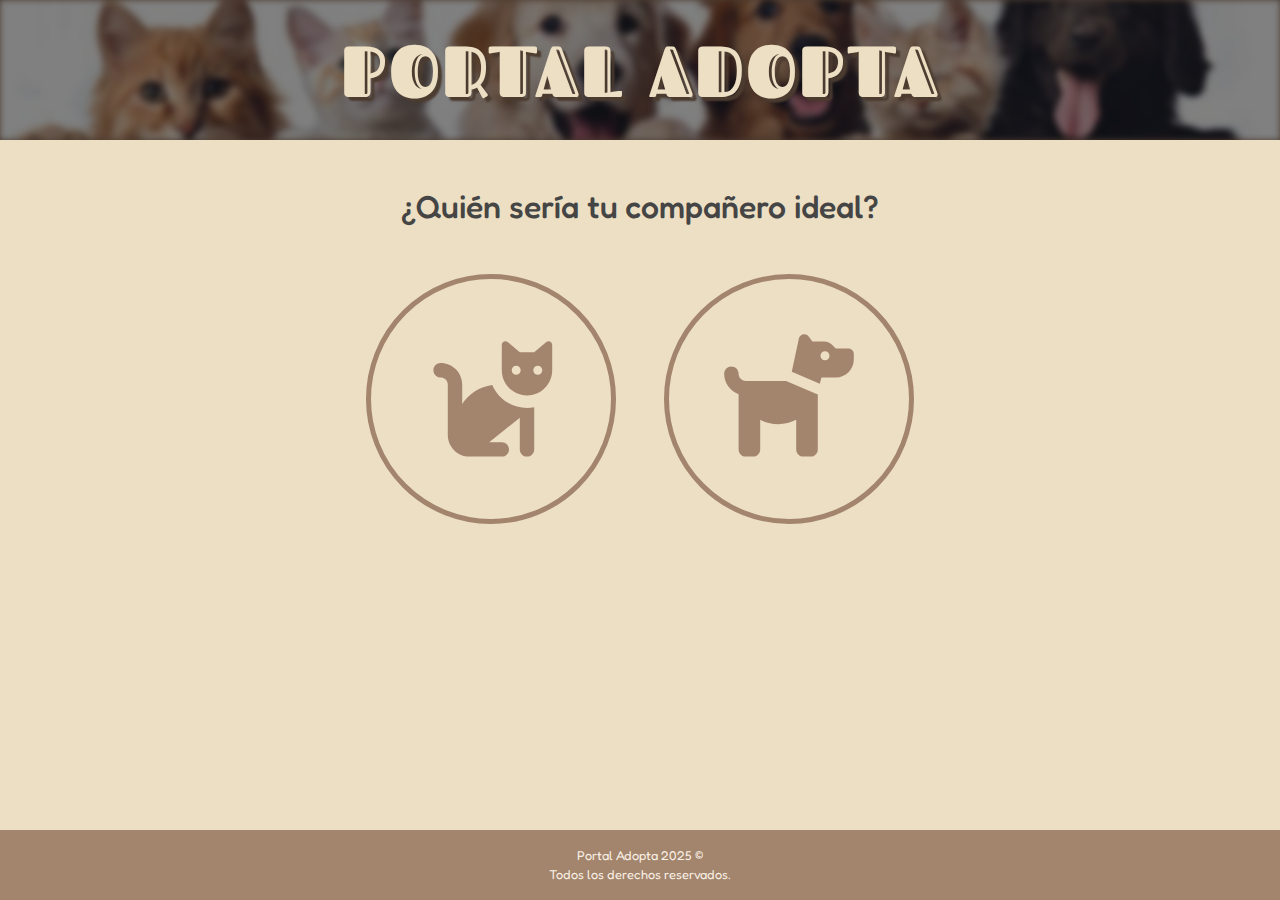
<file: HTML/select-pet.html>
<!DOCTYPE html>
<html lang="es">
<head>
    <meta charset="utf-8" />
    <meta name="viewport" content="width=device-width, initial-scale=1" />
    <title>Necesitan hogar - Portal Adopta</title>
    <link href="https://cdn.jsdelivr.net/npm/bootstrap@5.3.0/dist/css/bootstrap.min.css" rel="stylesheet">
    <link rel="stylesheet" href="/CSS/style.css" />
    <link rel="icon" type="image/svg+xml" href="/iconos-vectores/paw.svg" />
</head>

<body>
    <div class="frame">
        <header class="header">
            <div class="imagen-header" aria-hidden="true"></div>
            <h1 class="title"><a href="../index.html">PORTAL ADOPTA</a></h1>
        </header>

        <main class="container d-flex flex-column justify-content-center align-items-center py-5">
            <h2 class="mb-5 text-center" style="font-family: var(--font-display); color: var(--text);">¿Quién sería tu compañero ideal?</h2>
            
            <div class="d-flex flex-wrap justify-content-center gap-5">
                <a href="cats.html" class="choice-circle" aria-label="Ver gatos">
                    <svg class="choice-icon"  viewBox="0 0 640 640">
                         <path d="M96 160C149 160 192 203 192 256L192 341.8C221.7 297.1 269.8 265.6 325.4 257.8C351 317.8 410.6 359.9 480 359.9C490.9 359.9 501.6 358.8 512 356.8L512 544C512 561.7 497.7 576 480 576C462.3 576 448 561.7 448 544L448 403.2L312 512L368 512C385.7 512 400 526.3 400 544C400 561.7 385.7 576 368 576L224 576C171 576 128 533 128 480L128 256C128 239.4 115.4 225.8 99.3 224.2L92.7 223.9C76.6 222.2 64 208.6 64 192C64 174.3 78.3 160 96 160zM565.8 67.2C576.2 58.5 592 65.9 592 79.5L592 192C592 253.9 541.9 304 480 304C418.1 304 368 253.9 368 192L368 79.5C368 65.9 383.8 58.5 394.2 67.2L448 112L512 112L565.8 67.2zM432 172C421 172 412 181 412 192C412 203 421 212 432 212C443 212 452 203 452 192C452 181 443 172 432 172zM528 172C517 172 508 181 508 192C508 203 517 212 528 212C539 212 548 203 548 192C548 181 539 172 528 172z"/>
                    </svg>
                </a>

                <a href="dogs.html" class="choice-circle" aria-label="Ver perros">
                    <svg class="choice-icon" xmlns="http://www.w3.org/2000/svg" viewBox="0 0 640 640">
                            <path d="M64 176C80.6 176 94.2 188.6 95.8 204.7L96.1 211.3C97.8 227.4 111.4 240 128 240L307.1 240L448 300.4L448 544C448 561.7 433.7 576 416 576L384 576C366.3 576 352 561.7 352 544L352 412.7C328 425 300.8 432 272 432C243.2 432 216 425 192 412.7L192 544C192 561.7 177.7 576 160 576L128 576C110.3 576 96 561.7 96 544L96 298.4C58.7 285.2 32 249.8 32 208C32 190.3 46.3 176 64 176zM387.8 32C395.5 32 402.7 35.6 407.4 41.8L424 64L476.1 64C488.8 64 501 69.1 510 78.1L528 96L584 96C597.3 96 608 106.7 608 120L608 144C608 188.2 572.2 224 528 224L464 224L457 252L332.3 198.6L363.9 51.4C366.3 40.1 376.2 32 387.8 32zM480 108C469 108 460 117 460 128C460 139 469 148 480 148C491 148 500 139 500 128C500 117 491 108 480 108z"/>
                    </svg>
                </a>
            </div>
        </main>
    </div>

    <footer class="footer">
        <p>Portal Adopta 2025 ©<br />Todos los derechos reservados.</p>
    </footer>
    <script src="https://cdn.jsdelivr.net/npm/bootstrap@5.3.0/dist/js/bootstrap.bundle.min.js"></script>
</body>
</html>
</file>
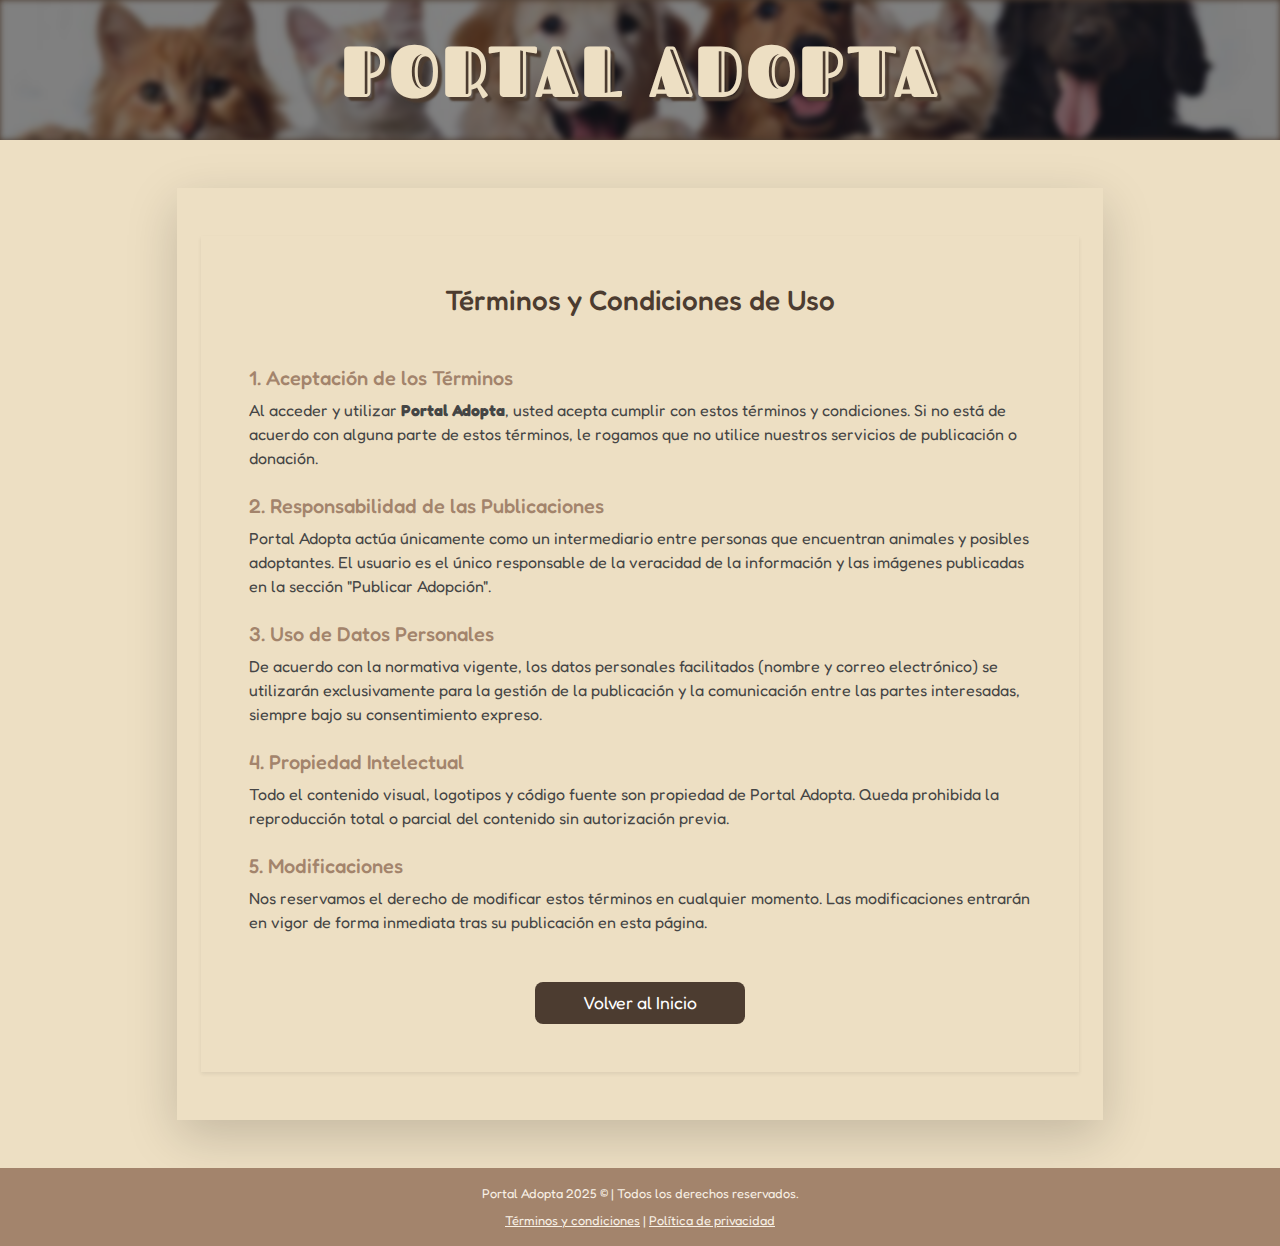
<file: HTML/termsandconditions.html>
<!DOCTYPE html>
<html lang="es">

<head>
    <meta charset="utf-8" />
    <meta name="viewport" content="width=device-width, initial-scale=1" />
    <title>Términos y Condiciones - Portal Adopta</title>

    <link href="https://cdn.jsdelivr.net/npm/bootstrap@5.3.0/dist/css/bootstrap.min.css" rel="stylesheet">
    <link rel="stylesheet" href="/CSS/style.css" />
    <link rel="icon" type="image/svg+xml" href="/iconos-vectores/paw.svg" />
</head>

<body>
    <div class="frame w-100">

        <header class="header">
            <div class="imagen-header" aria-hidden="true"></div>
            <h1 class="title">
                <a href="../index.html">PORTAL ADOPTA</a>
            </h1>
        </header>

        <main class="container my-5">
            <div class="row justify-content-center">
                <div class="col-lg-10">
                    <div class="donation-box shadow-lg px-4 py-5">

                        <div class="inner-card shadow-sm p-4 p-md-5">
                            <h2 class="h3 text-center mb-5"
                                style="font-family: var(--font-display); color: var(--brown-dark);">Términos y
                                Condiciones de Uso</h2>

                            <section class="mb-4">
                                <h3 class="h5" style="color: var(--brown);">1. Aceptación de los Términos</h3>
                                <p>Al acceder y utilizar <strong>Portal Adopta</strong>, usted acepta cumplir con estos
                                    términos y condiciones. Si no está de acuerdo con alguna parte de estos términos, le
                                    rogamos que no utilice nuestros servicios de publicación o donación.</p>
                            </section>

                            <section class="mb-4">
                                <h3 class="h5" style="color: var(--brown);">2. Responsabilidad de las Publicaciones</h3>
                                <p>Portal Adopta actúa únicamente como un intermediario entre personas que encuentran
                                    animales y posibles adoptantes. El usuario es el único responsable de la veracidad
                                    de la información y las imágenes publicadas en la sección "Publicar Adopción".</p>
                            </section>

                            <section class="mb-4">
                                <h3 class="h5" style="color: var(--brown);">3. Uso de Datos Personales</h3>
                                <p>De acuerdo con la normativa vigente, los datos personales facilitados (nombre y
                                    correo electrónico) se utilizarán exclusivamente para la gestión de la publicación y
                                    la comunicación entre las partes interesadas, siempre bajo su consentimiento
                                    expreso.</p>
                            </section>

                            <section class="mb-4">
                                <h3 class="h5" style="color: var(--brown);">4. Propiedad Intelectual</h3>
                                <p>Todo el contenido visual, logotipos y código fuente son propiedad de Portal Adopta.
                                    Queda prohibida la reproducción total o parcial del contenido sin autorización
                                    previa.</p>
                            </section>

                            <section class="mb-4">
                                <h3 class="h5" style="color: var(--brown);">5. Modificaciones</h3>
                                <p>Nos reservamos el derecho de modificar estos términos en cualquier momento. Las
                                    modificaciones entrarán en vigor de forma inmediata tras su publicación en esta
                                    página.</p>
                            </section>

                            <div class="text-center mt-5">
                                <a href="../index.html" class="btn-submit py-2 px-5"
                                    style="text-decoration: none; display: inline-block; width: auto;">
                                    Volver al Inicio
                                </a>
                            </div>
                        </div>
                    </div>
                </div>
            </div>
        </main>

        <footer class="footer mt-auto py-3">
            <div class="container text-center">
                <p class="mb-2">Portal Adopta 2025 © | Todos los derechos reservados.</p>

                <div class="footer-links">
                    <p>
                        <a href="../HTML/termsandconditions.html" class="footer-link"><u>Términos y condiciones</u></a>
                        <span class="separator">|</span>
                        <a href="../HTML/privacidad.html" class="footer-link"><u>Política de privacidad</u></a>
                    </p>
                </div>
            </div>
        </footer>

    </div>
</body>

</html>
</file>
<file: CSS/style.css>
/* =========================================
   FUENTES E IMPORTACIONES
   ========================================= */
@import url("https://fonts.googleapis.com/css2?family=Fredoka:wght@400;500&family=Fredoka+One&display=swap");
@import url("https://fonts.googleapis.com/css2?family=Fascinate+Inline&display=swap");

/* =========================================
   VARIABLES (TU IDENTIDAD VISUAL)
   ========================================= */
:root {
  --bg: #eddfc3;
  --brown: #a3846c;
  --brown-dark: #4c3c30;
  --text: #454545;
  --light: #f8f0e5;
  --hover: #d8baa3;
  --white: #ffffff;
  --shadow-card: 0 4px 10px rgba(0, 0, 0, 0.1);
  --shadow-hover: 0 6px 15px rgba(0, 0, 0, 0.2);
  
  --font-main: "Fredoka", sans-serif;
  --font-display: "Fredoka One", cursive;
  --font-title: "Fascinate Inline", cursive;
}

/* =========================================
   ESTILOS GENERALES
   ========================================= */
body {
  font-family: var(--font-main);
  background-color: var(--bg);
  color: var(--text);
  min-height: 100vh;
  display: flex;
  flex-direction: column;
}

a { text-decoration: none; color: inherit; }
a:hover { color: inherit; }

/* Wrapper principal para empujar el footer abajo */
.frame {
    flex: 1;
    display: flex;
    flex-direction: column;
}

/* =========================================
   HEADER
   ========================================= */
.header {
  position: relative;
  width: 100%;
  min-height: 140px;
  background-color: var(--brown-dark);
  display: flex;
  align-items: center;
  justify-content: center;
  overflow: hidden;
}

.imagen-header {
  position: absolute;
  top: 0; left: 0; width: 100%; height: 100%;
  background-image: url('/img/imagen_cabecera.jpg');
  background-size: cover;
  background-position: center;
  filter: brightness(0.5) blur(3px);
  z-index: 1;
}

.title {
  position: relative;
  z-index: 2;
  margin: 0;
  line-height: 1;
}

.title a {
  font-family: var(--font-title) !important;
  font-size: clamp(2.5rem, 6vw, 4.5rem);
  color: var(--bg) !important;
  text-shadow: 4px 4px 2px var(--brown-dark);
  text-decoration: none;
  letter-spacing: 2px;
  transition: color 0.3s ease;
}

.title a:hover {
  color: var(--light) !important;
}

/* =========================================
   NAVBAR Y BOTONES
   ========================================= */
.btn-volver {
  background-color: var(--brown);
  color: var(--light);
  font-family: var(--font-display);
  padding: 0.5rem 1.5rem;
  border: none;
  border-radius: 8px;
  box-shadow: var(--shadow-card);
  transition: transform 0.2s, background-color 0.2s;
}

.btn-volver:hover {
  background-color: var(--brown-dark);
  color: var(--white);
  transform: translateY(-2px);
}

.nav-btn-custom {
  display: inline-block;
  background-color: var(--brown) !important;
  color: var(--light) !important;
  font-family: var(--font-display) !important;
  font-size: 1rem;
  padding: 0.6rem 1.5rem !important;
  border-radius: 8px;
  box-shadow: var(--shadow-card);
  text-decoration: none;
  transition: transform 0.2s ease, background-color 0.3s, box-shadow 0.2s;
  margin-left: 0.5rem;
  text-align: center;
}

.nav-btn-custom:hover {
  background-color: var(--brown-dark) !important;
  color: var(--white) !important;
  transform: translateY(-2px);
  box-shadow: var(--shadow-hover);
}

@media (max-width: 991px) {
    .nav-btn-custom {
        margin: 0.5rem 0;
        width: 100%;
    }
}

.custom-toggler {
    border-color: var(--brown-dark) !important;
}
.custom-toggler .navbar-toggler-icon {
    background-image: url("data:image/svg+xml,%3csvg xmlns='http://www.w3.org/2000/svg' viewBox='0 0 30 30'%3e%3cpath stroke='rgba(76, 60, 48, 1)' stroke-linecap='round' stroke-miterlimit='10' stroke-width='2' d='M4 7h22M4 15h22M4 23h22'/%3e%3c/svg%3e") !important;
}

/* =========================================
   CARDS DE NAVEGACIÓN (HOME)
   ========================================= */
.custom-card {
  background-color: var(--brown);
  border: none;
  border-radius: 12px;
  color: var(--bg);
  box-shadow: var(--shadow-card);
  transition: transform 0.2s, box-shadow 0.2s;
  height: 100%;
  min-height: 220px;
  text-decoration: none;
}

.custom-card:hover {
  transform: translateY(-5px);
  box-shadow: var(--shadow-hover);
  background-color: var(--brown);
}

.custom-card .card-body {
  display: flex;
  flex-direction: column;
  justify-content: center;
  align-items: center;
  text-align: center;
  height: 100%;
}

.custom-card h3 {
  font-family: var(--font-display);
  font-size: 1.3rem;
  margin-top: 1rem;
  text-shadow: 1px 1px 2px var(--brown-dark);
}

.icon-svg {
  width: 3.5rem;
  height: 3.5rem;
  fill: var(--light);
}

/* =========================================
   CARDS DE MASCOTAS
   ========================================= */

/* 1. El contenedor con perspectiva */
.pet-flip-card {
  width: 100%;
  aspect-ratio: 4 / 5; /* <-- AÑADE ESTA LÍNEA PARA MANTENER LA PROPORCIÓN */
  perspective: 1000px; /* Efecto 3D */
  cursor: pointer;
}

/* 2. Estilos comunes para Anverso y Reverso */
.pet-face {
  position: absolute;
  width: 100%;
  height: 100%;
  border-radius: 12px;
  -webkit-backface-visibility: hidden; /* Compatibilidad Safari */
  backface-visibility: hidden; /* Oculta la cara trasera al girar */
  transition: transform 1s;
  overflow: hidden;
  box-shadow: var(--shadow-card);
}

/* 3. Cara Frontal (Imagen) */
.pet-front {
  background-color: var(--brown);
  transform: rotateY(0deg);
}

.pet-front img {
  width: 100%;
  height: 100%;
  object-fit: cover;
  border-bottom: none;
}

/* 4. Cara Trasera (Información) */
.pet-back {
  background-color: var(--brown);
  color: var(--light);
  transform: rotateY(180deg); /* Empieza girada */
  display: flex;
  flex-direction: column;
  justify-content: center;
  align-items: center;
  text-align: center;
}

.pet-back h3 {
  font-family: var(--font-display);
  font-size: 1.6rem;
  margin-bottom: 0.5rem;
  color: var(--bg);
  text-shadow: 1px 1px 2px var(--brown-dark);
}

.pet-back h4 {
  font-size: 1.1rem;
  margin-bottom: 1.5rem;
  opacity: 0.9;
}

.pet-description {
  font-size: 0.9rem;
  line-height: 1.4;
  margin-bottom: 1.5rem;
  padding: 0 10px; 
}

/* 5. El efecto Hover (La rotación) */
.pet-flip-card:hover .pet-front {
  transform: rotateY(180deg);
}

.pet-flip-card:hover .pet-back {
  transform: rotateY(360deg);
}

/* Botón "Conóceme" dentro de la tarjeta */
.btn-conoce {
  background-color: var(--brown-dark);
  color: var(--white);
  border: none;
  padding: 0.5rem 2rem;
  border-radius: 20px;
  font-family: var(--font-display);
  transition: background-color 0.2s;
  text-decoration: none;
}

.btn-conoce:hover {
  background-color: var(--bg);
  color: var(--brown-dark);
}

/* =========================================
   PÁGINAS DE DETALLE
   ========================================= */
.detail-container {
  background-color: var(--brown);
  border-radius: 15px;
  overflow: hidden;
  box-shadow: var(--shadow-hover);
  color: var(--light);
  margin-top: 2rem;
  margin-bottom: 2rem;
}

.detail-img {
  width: 100%;
  height: 100%;
  min-height: 300px;
  object-fit: cover;
  border-right: 4px solid var(--bg);
}

.detail-info {
  padding: 2.5rem;
  display: flex;
  flex-direction: column;
  justify-content: center;
  font-size: 1.1rem;
}

.btn-adoptar {
  align-self: flex-start;
  margin-top: 1.5rem;
  background-color: var(--light);
  color: var(--brown-dark);
  font-weight: bold;
  padding: 0.7rem 1.5rem;
  border: none;
  border-radius: 8px;
  font-family: var(--font-display);
}
.btn-adoptar:hover {
  background-color: var(--white);
}

@media (max-width: 768px) {
  .detail-img { border-right: none; border-bottom: 4px solid var(--bg); height: 250px;}
  .btn-adoptar { align-self: center; }
  .detail-info { text-align: center; }
}

/* =========================================
   FORMULARIOS
   ========================================= */
.form-container-brown {
  background-color: var(--brown);
  padding: 2rem;
  border-radius: 12px;
  box-shadow: var(--shadow-card);
  color: var(--light);
  width: 100%;
}

.form-container-brown h2, 
.form-container-brown h3 {
  font-family: var(--font-display);
  text-align: center;
  color: var(--bg);
  text-shadow: 1px 1px 2px var(--brown-dark);
  margin-bottom: 1.5rem;
}

.form-label-custom {
  font-weight: bold;
  margin-bottom: 0.3rem;
  display: block;
}

.form-input-custom {
  width: 100%;
  padding: 0.8rem;
  border: none;
  border-radius: 6px;
  background-color: var(--light);
  color: var(--text);
  margin-bottom: 1rem;
}

.form-input-custom:focus {
  outline: 2px solid var(--brown-dark);
}

.form-textarea-custom {
  width: 100%;
  min-height: 120px;
  padding: 0.8rem;
  border: none;
  border-radius: 6px;
  background-color: var(--light);
  color: var(--text);
  resize: vertical;
  margin-bottom: 1rem;
}

.btn-submit {
  width: 100%;
  background-color: var(--brown-dark);
  color: var(--white);
  padding: 0.8rem;
  border: none;
  border-radius: 8px;
  font-family: var(--font-display);
  font-size: 1.1rem;
  cursor: pointer;
  transition: transform 0.2s;
}
.btn-submit:hover {
  background-color: var(--bg);
  color: var(--brown-dark);
}

/* =========================================
   SELECCIÓN DE MASCOTA
   ========================================= */
.choice-circle {
  width: 250px;
  height: 250px;
  background-color: var(--bg);
  border-radius: 50%;
  display: flex;
  justify-content: center;
  align-items: center;
  transition: all 0.3s ease;
  border: 5px solid var(--brown);
}

.choice-circle:hover {
  background-color: var(--brown);
  transform: scale(1.05);
  border-color: var(--brown-dark);
}

.choice-icon {
  width: 60%;
  height: 60%;
  fill: var(--brown);
  transition: fill 0.3s;
}

.choice-circle:hover .choice-icon {
  fill: var(--light);
}

/* =========================================
   FOOTER
   ========================================= */
.footer {
  background-color: var(--brown);
  color: var(--light);
  text-align: center;
  padding: 1rem;
  margin-top: auto;
  width: 100%;
}
.footer p { margin: 0; font-size: 0.8rem; }

/* =========================================
   POPUPS
   ========================================= */
.confirmacion-overlay {
  position: fixed; top: 0; left: 0; width: 100%; height: 100%;
  background-color: rgba(0,0,0,0.5);
  display: none;
  justify-content: center; align-items: center;
  z-index: 1000;
}
.confirmacion-popup {
  background-color: var(--light);
  padding: 2rem;
  border-radius: 12px;
  text-align: center;
  max-width: 90%;
}
.btn-cerrar-popup {
  margin-top: 1rem;
  background-color: var(--brown);
  color: var(--white);
  border: none;
  padding: 0.5rem 1rem;
  border-radius: 5px;
  cursor: pointer;
}
</file>
